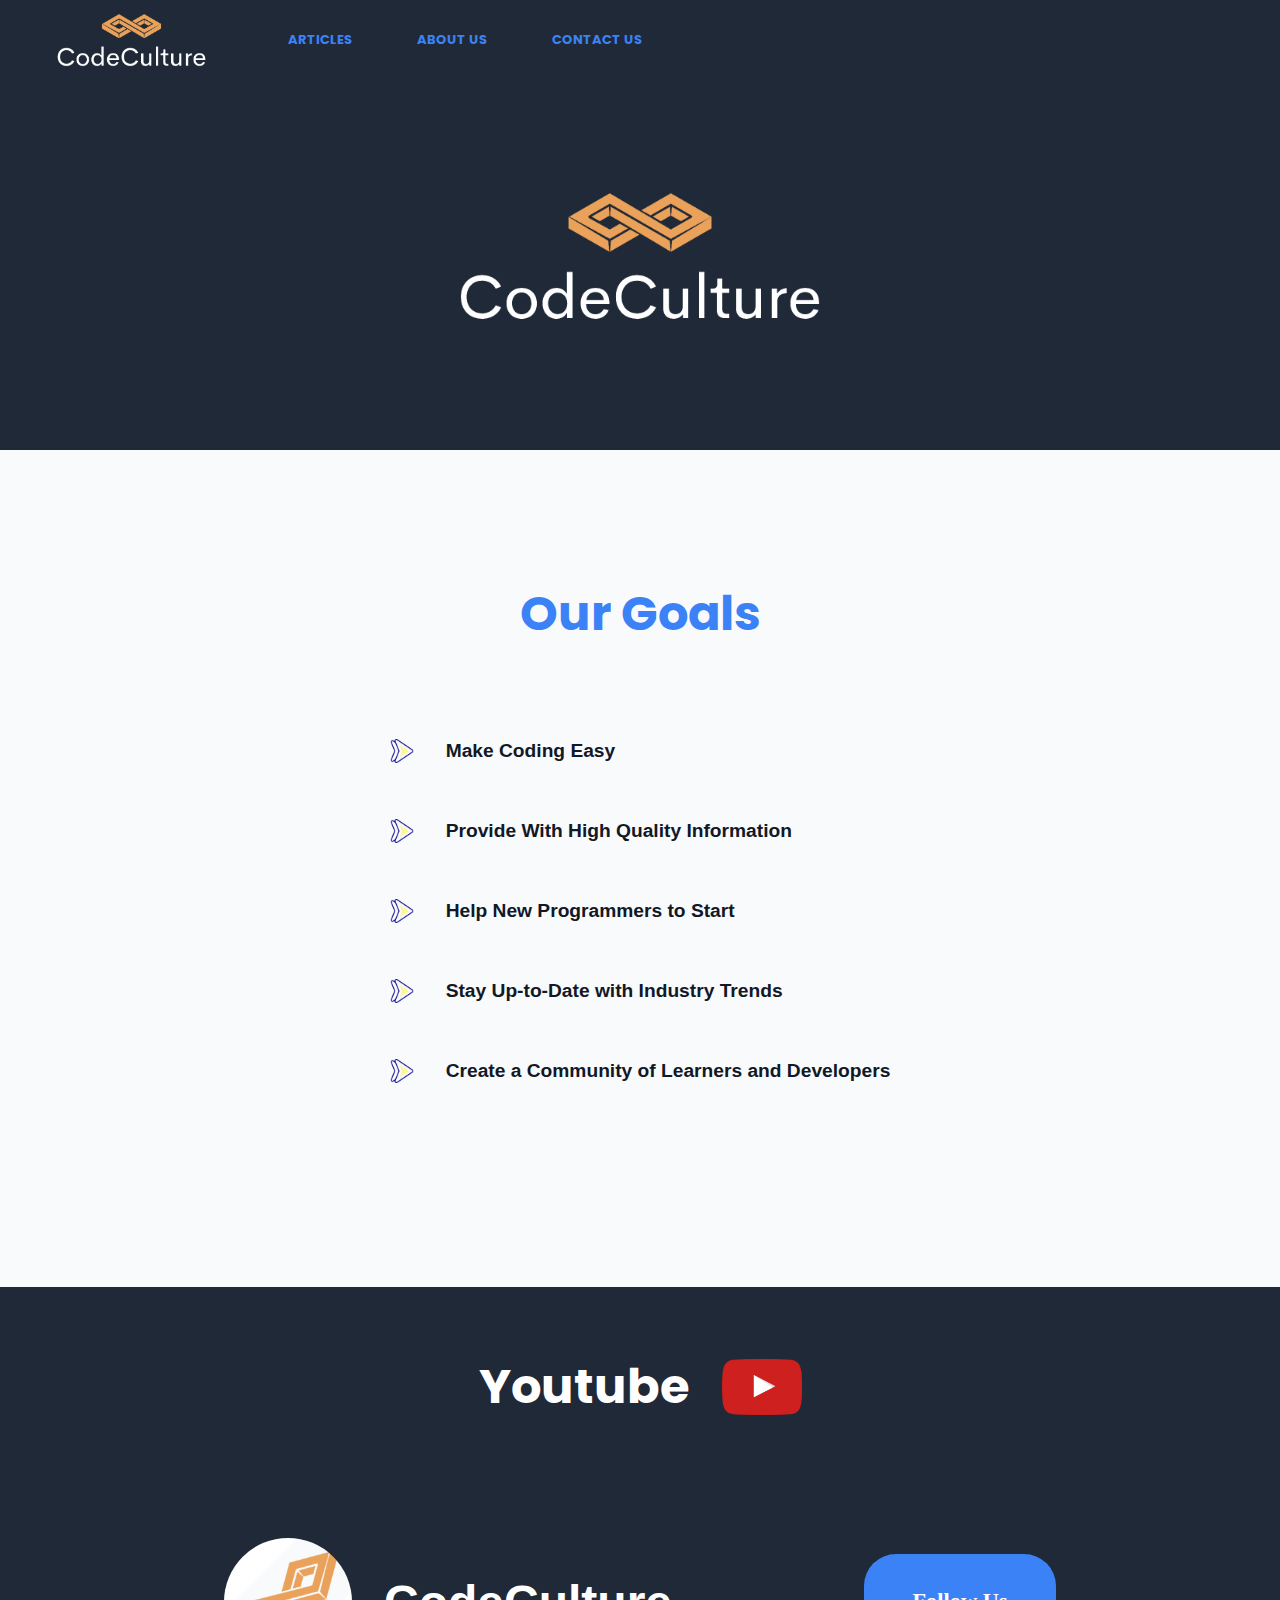
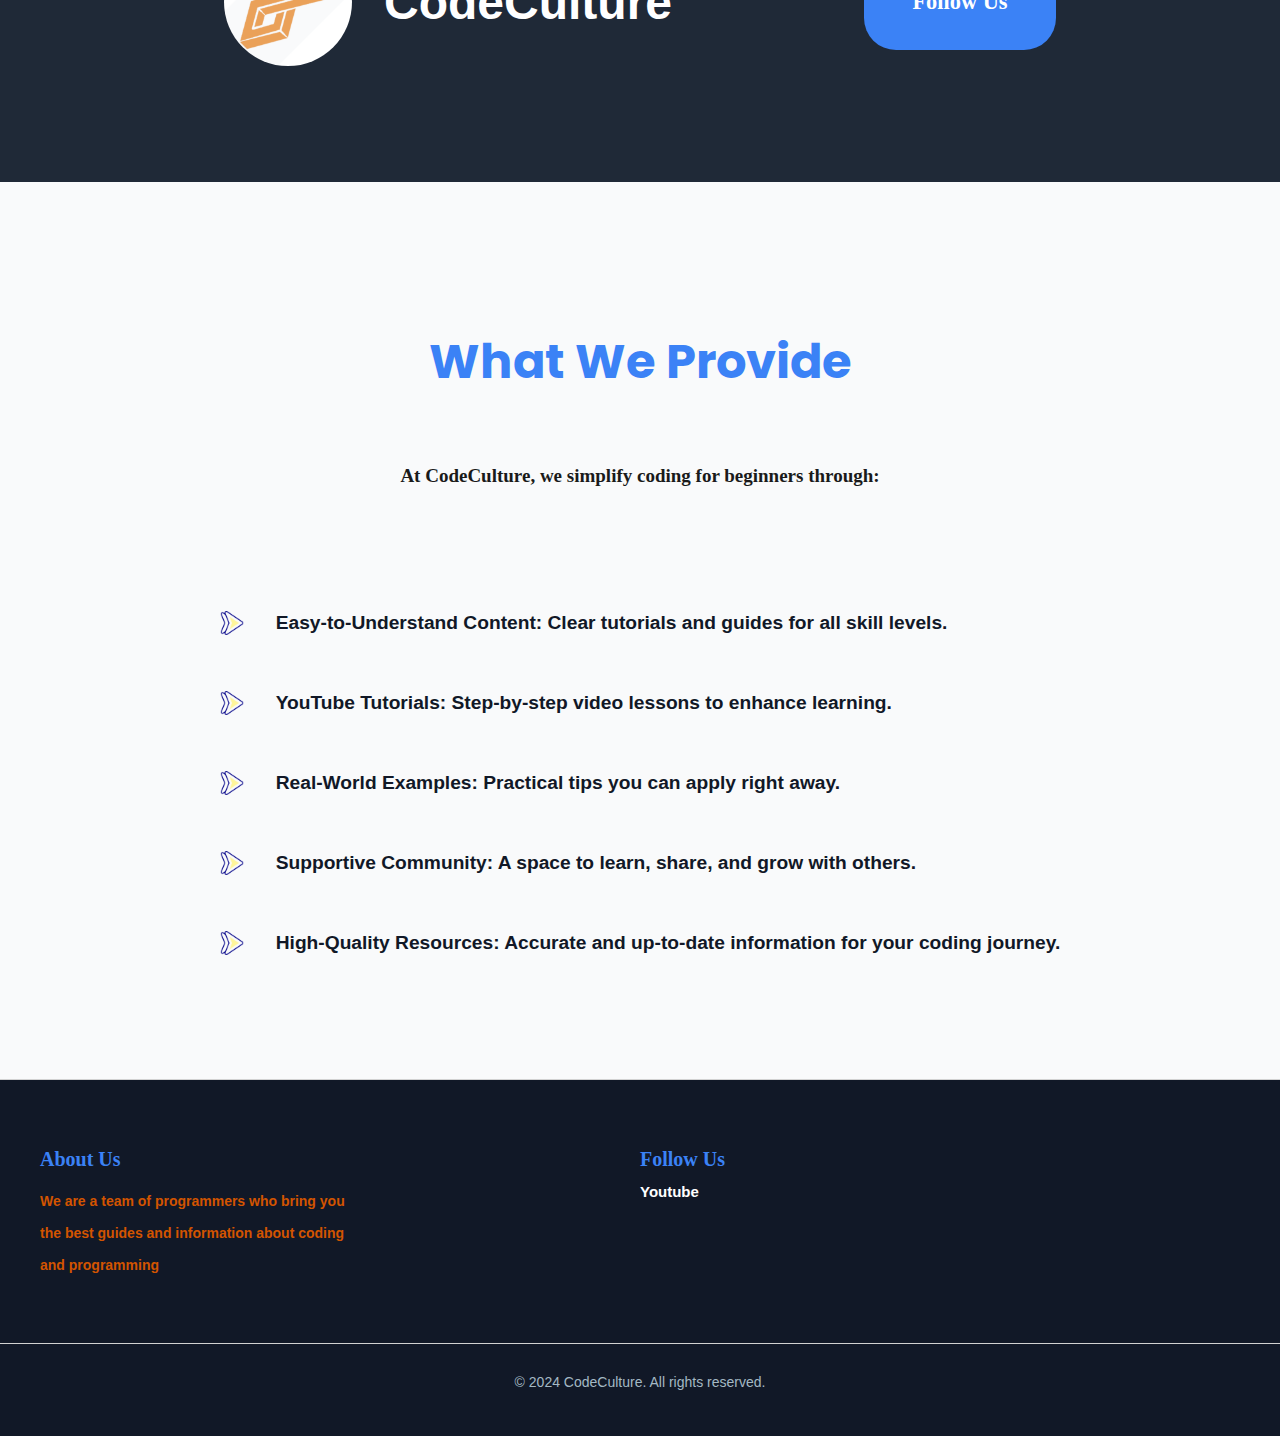
<file: index.html>
<!DOCTYPE html>
<html lang="en">
<head>
    <!-- Google tag (gtag.js) -->
<script async src="https://www.googletagmanager.com/gtag/js?id=G-1R5K09J7C6"></script>
<script>
  window.dataLayer = window.dataLayer || [];
  function gtag(){dataLayer.push(arguments);}
  gtag('js', new Date());

  gtag('config', 'G-1R5K09J7C6');
</script>
    <title>Code Culture | About Us</title>
    <meta charset="utf-8">
    <meta name="viewport" content="width=device-width, initial-scale=1.0">
    <meta name="description" content="In this page you can have a look at what are CodeCulture's values and goals">
    <meta name="viewport" content="width=device-width, initial-scale=1.0">
    <link rel="stylesheet" href="styles/Header.css">
    <link rel="icon" href="favicon.png" type="image/png">
    <link rel="stylesheet" href="styles/General.css">
    <link rel="stylesheet" href="styles/Text.css">
    <link rel="stylesheet" href="styles/Articles.css">
    <link rel="stylesheet" href="styles/Dialogbox.css">
    <link rel="stylesheet" href="styles/About-Us.css">
    <!--------------------------INTER---------------------------->
    <link href="https://fonts.cdnfonts.com/css/inter" rel="stylesheet">

    <!--------------------------Merriweather--------------------->
    <link href="https://fonts.cdnfonts.com/css/merriweather" rel="stylesheet">

    <!--------------------------Helvetica Neue------------------->
    <link href="https://fonts.cdnfonts.com/css/helvetica-neue-5" rel="stylesheet">
        
    <!--------------------------Montserrat----------------------->
    <link href="https://fonts.cdnfonts.com/css/montserrat" rel="stylesheet">

    <!---------------SOURCE SANS 3--------------->    
    <link rel="preconnect" href="https://fonts.googleapis.com">
    <link rel="preconnect" href="https://fonts.gstatic.com" crossorigin>
    <link href="https://fonts.googleapis.com/css2?family=Poppins:ital,wght@0,100;0,200;0,300;0,400;0,500;0,600;0,700;0,800;0,900;1,100;1,200;1,300;1,400;1,500;1,600;1,700;1,800;1,900&family=Roboto:ital,wght@0,100;0,300;0,400;0,500;0,700;0,900;1,100;1,300;1,400;1,500;1,700;1,900&family=Source+Sans+3:ital,wght@0,200..900;1,200..900&display=swap" rel="stylesheet">
    <!---------------POPPINS--------------->
    <link rel="preconnect" href="https://fonts.googleapis.com">
    <link rel="preconnect" href="https://fonts.gstatic.com" crossorigin>
    <link href="https://fonts.googleapis.com/css2?family=Poppins:ital,wght@0,100;0,200;0,300;0,400;0,500;0,600;0,700;0,800;0,900;1,100;1,200;1,300;1,400;1,500;1,600;1,700;1,800;1,900&family=Roboto:ital,wght@0,100;0,300;0,400;0,500;0,700;0,900;1,100;1,300;1,400;1,500;1,700;1,900&display=swap" rel="stylesheet">
    
    <style>

    </style>
</head>
<body>
    <main>
        <!---------------HEADER----------------->
            <div class="Header">
                <img class="BirdLogo" src="Images/Logo.png" alt="Logo of Website">
                <div class="Header-Buttons1">
                    <button class="Header-Button-Articles" id = "Header-Button-Articles">ARTICLES</button>
                    <button class="Header-Button-About-Us"id= "Header-Button-About-Us">ABOUT US</button>
                    <button class="Header-Button-Contact-Us">CONTACT US</button>
                </div>
            </div>



                <!-- Contact Us Dialog -->
                <div id="contactDialog" class="contact-dialog">
                  <div class="dialog-content">
                      <span class="close-button">&times;</span>
                      <h2 class="h2">Contact Us</h2>
                      <form id="form">
                          <input type="hidden" name="access_key" value="f5c56387-1b32-4ce5-b8d6-c23835ecbea4">
              
                          <!-- Name Field -->
                          <label for="name">Name:</label>
                          <input type="text" id="name" name="name" required placeholder="Your name">
              
                          <!-- Email Field -->
                          <label for="email">Email:</label>
                          <input type="email" id="email" name="email" required placeholder="Your email address">
              
                          <!-- Message Field -->
                          <label for="message">Message:</label>
                          <textarea id="message" name="message" required placeholder="Your message here"></textarea>
              
                          <!-- Hidden botcheck -->
                          <input type="checkbox" name="botcheck" class="hidden" style="display: none;">
              
                          <button type="submit" class="dialog-submit-button">Send</button>
                      </form>
              
                      <div id="result"></div>
                  </div>
              </div>





            <!---------------MIDDLEPAGE--------------->
        <div class="Flexbox-About-Us">
          <div class = "About-Us-Title">
            <img class = "About-Us-Logo" src="Images/Logo.png" alt="Logo of Website">
          </div>
          <div class="Middle-Page-About-Us">
            <section class="Our-Goals">
              <h1 class = "Our-Goals-Title">Our Goals</h1>
              <div class = "Bullet-Points-About-Us-Goals">
                <div class = "Bullet-Points-About-Us-Goals-Div">
                  <img src = "Images/Bullet Point.png" class = "Goals-Bullet-Point" alt="Modern Bullet Point">
                  <p class = "Bullet-Point-Our-Goals">Make Coding Easy</p>
                </div>
                <div class = "Bullet-Points-About-Us-Goals-Div">
                  <img src = "Images/Bullet Point.png" class = "Goals-Bullet-Point" alt="Modern Bullet Point">
                  <p class = "Bullet-Point-Our-Goals">Provide With High Quality Information</p>
                </div>
                <div class = "Bullet-Points-About-Us-Goals-Div">
                  <img src = "Images/Bullet Point.png" class = "Goals-Bullet-Point" alt="Modern Bullet Point">
                  <p class = "Bullet-Point-Our-Goals">Help New Programmers to Start</p>
                </div>
                <div class = "Bullet-Points-About-Us-Goals-Div">
                  <img src = "Images/Bullet Point.png" class = "Goals-Bullet-Point" alt="Modern Bullet Point">
                  <p class = "Bullet-Point-Our-Goals">Stay Up-to-Date with Industry Trends</p>
                </div>
                <div class = "Bullet-Points-About-Us-Goals-Div">
                  <img src = "Images/Bullet Point.png" class = "Goals-Bullet-Point" alt="Modern Bullet Point">
                  <p class = "Bullet-Point-Our-Goals">Create a Community of Learners and Developers</p>
                </div>
              </div>
            </section>
          </div>

<!---------------- YOUTUBE FOLLOW US   ----------------->

            <section class = "Youtube-About-Us">
              <div class="Youtube-About-Us-Title-Div">
                <h1 class = "Youtube-About-Us-Title">Youtube</h1>
                <img class = "Youtube-Logo" src="Images/Youtube.png" alt="Logo and Icon of Youtube">
              </div>
              <div class="Youtube-About-Us-Content">
                <div class="Youtube-About-Us-Youtube-Profile-All">
                  <img class ="Youtube-About-Us-Youtube-Profile" src="Images/Youtube-Profile.png" alt="Our Profile Picture on Youtube">
                  <h2 class="Youtube-About-Us-Name">CodeCulture</h2>
                </div>
                <a href = "https://www.youtube.com/@CodeFlow-u4d" target = "_blank"><button class="Youtube-About-Us-Follow-Us">Follow Us</button></a>
              </div>
            </section>

<!----------------      WHAT WE PROVIDE         ------------->


            <section class = "What-We-Provide-About-Us">
              <h1 class = "What-We-Provide-About-Us-Title">What We Provide</h1>
              <h3 class="Introduction-Text-What-We-Provide">At CodeCulture, we simplify coding for beginners through:</h3>
              <div class = "Bullet-Points-What-We-Provide">
                <div class = "Bullet-Points-About-Us-Goals-Div">
                  <img src = "Images/Bullet Point.png" class = "Goals-Bullet-Point" alt="Modern Bullet Point">
                  <p class = "Bullet-Point-Our-Goals">Easy-to-Understand Content: Clear tutorials and guides for all skill levels.</p>
                </div>
                <div class = "Bullet-Points-About-Us-Goals-Div">
                  <img src = "Images/Bullet Point.png" class = "Goals-Bullet-Point" alt="Modern Bullet Point">
                  <p class = "Bullet-Point-Our-Goals">YouTube Tutorials: Step-by-step video lessons to enhance learning.</p>
                </div>
                <div class = "Bullet-Points-About-Us-Goals-Div">
                  <img src = "Images/Bullet Point.png" class = "Goals-Bullet-Point" alt="Modern Bullet Point">
                  <p class = "Bullet-Point-Our-Goals">Real-World Examples: Practical tips you can apply right away.</p>
                </div>
                <div class = "Bullet-Points-About-Us-Goals-Div">
                  <img src = "Images/Bullet Point.png" class = "Goals-Bullet-Point" alt="Modern Bullet Point">
                  <p class = "Bullet-Point-Our-Goals">Supportive Community: A space to learn, share, and grow with others.</p>
                </div>
                <div class = "Bullet-Points-About-Us-Goals-Div">
                  <img src = "Images/Bullet Point.png" class = "Goals-Bullet-Point" alt="Modern Bullet Point">
                  <p class = "Bullet-Point-Our-Goals">High-Quality Resources: Accurate and up-to-date information for your coding journey.</p>
                </div>
              </div>
            </section>
        </div>









        
    </main>
    <script src="Javascript/script.js"></script>
    <script src="Javascript/Dialogbox.js"></script>
    <script src="Javascript/Dialogbox-Animation.js"></script>
    <script src="Javascript/FadeAnimationAboutus.js"></script>
    <footer class="Footer">
        <div class="Footer-Container">
          <div class="Footer-Column">
            <h3 class="Footer-Title">About Us</h3>
            <p class="Footer-Text">
              We are a team of programmers who bring you the best guides  and information about coding and programming
            </p>
          </div>
          <div class="Footer-Column">
            <h3 class="Footer-Title">Follow Us</h3>
            <div class="Footer-Social-Links">
              <a href="https://www.youtube.com/@CodeFlow-u4d" target = "_blank" class="Social-Link">Youtube</a>

            </div>
          </div>
        </div>
        <div class="Footer-Bottom">
          <p>&copy; 2024 CodeCulture. All rights reserved.</p>
        </div>
    </footer>
</body>
</html>
</file>
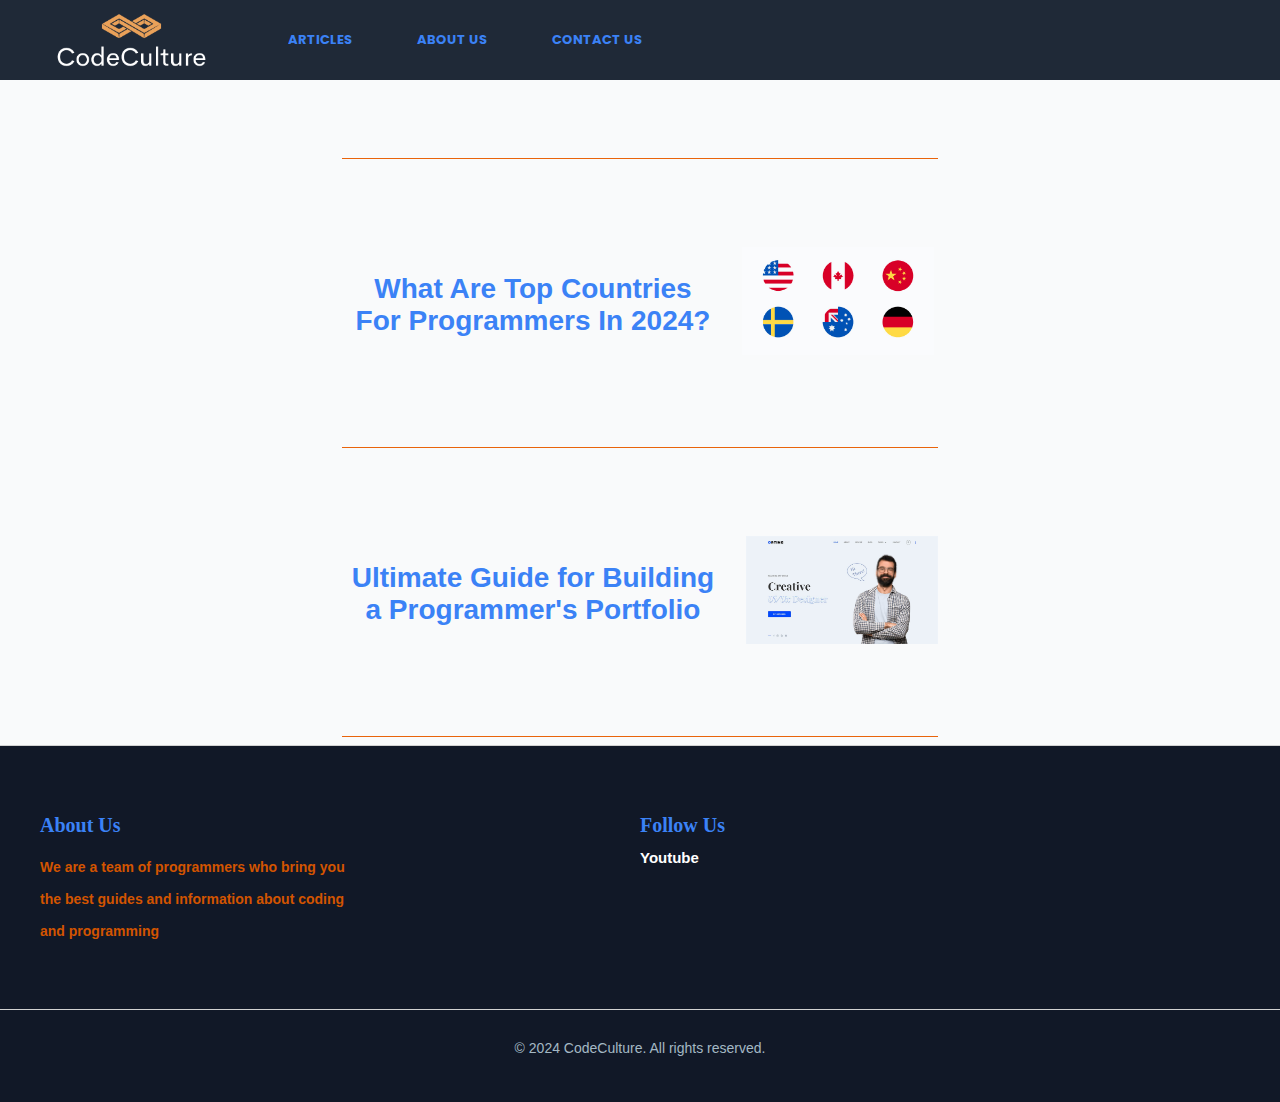
<file: Articles.html>
<!DOCTYPE html>
<html lang="en">
<head>
    <title>Code Culture | Articles</title>
    <meta charset="utf-8">
    <meta name="viewport" content="width=device-width, initial-scale=1.0">
    <meta name="description" content="On these page you can see all of the articles that our team has ever made, you should definitely have a look at them">
    <meta name="keywords" content="HTML, CSS, JavaScript, Programming, CodeCulture, Articles, Forum, News, AI, Tech, Coding">
    <link rel="icon" href="favicon.png" type="image/png">
    <link rel="stylesheet" href="styles/Header.css">
    <link rel="stylesheet" href="styles/General.css">
    <link rel="stylesheet" href="styles/Text.css">
    <link rel="stylesheet" href="styles/Articles.css">
    <link rel="stylesheet" href="styles/Dialogbox.css">
    <!--------------------------INTER---------------------------->
    <link href="https://fonts.cdnfonts.com/css/inter" rel="stylesheet">
    <!--------------------------Merriweather--------------------->
    <link href="https://fonts.cdnfonts.com/css/merriweather" rel="stylesheet">

    <!--------------------------Helvetica Neue------------------->
    <link href="https://fonts.cdnfonts.com/css/helvetica-neue-5" rel="stylesheet">
            
    <!--------------------------Montserrat----------------------->
    <link href="https://fonts.cdnfonts.com/css/montserrat" rel="stylesheet">

    <!---------------SOURCE SANS 3--------------->    
    <link rel="preconnect" href="https://fonts.googleapis.com">
    <link rel="preconnect" href="https://fonts.gstatic.com" crossorigin>
    <link href="https://fonts.googleapis.com/css2?family=Poppins:ital,wght@0,100;0,200;0,300;0,400;0,500;0,600;0,700;0,800;0,900;1,100;1,200;1,300;1,400;1,500;1,600;1,700;1,800;1,900&family=Roboto:ital,wght@0,100;0,300;0,400;0,500;0,700;0,900;1,100;1,300;1,400;1,500;1,700;1,900&family=Source+Sans+3:ital,wght@0,200..900;1,200..900&display=swap" rel="stylesheet">
    <!---------------POPPINS--------------->
    <link rel="preconnect" href="https://fonts.googleapis.com">
    <link rel="preconnect" href="https://fonts.gstatic.com" crossorigin>
    <link href="https://fonts.googleapis.com/css2?family=Poppins:ital,wght@0,100;0,200;0,300;0,400;0,500;0,600;0,700;0,800;0,900;1,100;1,200;1,300;1,400;1,500;1,600;1,700;1,800;1,900&family=Roboto:ital,wght@0,100;0,300;0,400;0,500;0,700;0,900;1,100;1,300;1,400;1,500;1,700;1,900&display=swap" rel="stylesheet">
    <style>

    </style>
</head>
<body>
    <main>
        <!---------------HEADER----------------->
        <div class="Header">
            <img class = "BirdLogo" src="Images/Logo.png" alt="Logo of Website">
            <div class="Header-Buttons1">
                <button class="Header-Button-Articles" id = "Header-Button-Articles">ARTICLES</button>
                <button class="Header-Button-About-Us"id= "Header-Button-About-Us">ABOUT US</button>
                <button class="Header-Button-Contact-Us">CONTACT US</button>
            </div>
        </div>

        <div id="contactDialog" class="contact-dialog">
          <div class="dialog-content">
              <span class="close-button">&times;</span>
              <h2 class="h2">Contact Us</h2>
              <form id="form">
                  <input type="hidden" name="access_key" value="f5c56387-1b32-4ce5-b8d6-c23835ecbea4">
      
                  <!-- Name Field -->
                  <label for="name">Name:</label>
                  <input type="text" id="name" name="name" required placeholder="Your name">
      
                  <!-- Email Field -->
                  <label for="email">Email:</label>
                  <input type="email" id="email" name="email" required placeholder="Your email address">
      
                  <!-- Message Field -->
                  <label for="message">Message:</label>
                  <textarea id="message" name="message" required placeholder="Your message here"></textarea>
      
                  <!-- Hidden botcheck -->
                  <input type="checkbox" name="botcheck" class="hidden" style="display: none;">
      
                  <button type="submit" class="dialog-submit-button">Send</button>
              </form>
      
              <div id="result"></div>
          </div>
      </div>


        <div class="Flexbox">
            <div class="Middle-Page">
              <hr class="Divider-Line-AR">
              <div class="First-Article-AR">
                <a href="Countries.html" class="First-Article-a-AR">
                  <h2 class="Article-Title-AR">What Are Top Countries <br> For Programmers In 2024?</h2>
                </a>
                <a href="Countries.html" class="First-Article-a-AR">
                  <img class="Thumbnail-AR" src="Images/Articles/Articles-Thumbnail-Countries.jpg" alt="Thumbnail for Article about what are the best countries for programmers to live in">
                </a>
              </div>
              <hr class="Divider-Line-AR">
              <div class="First-Article-AR">
                <a href="Portfolio.html" class="First-Article-a-AR">
                  <h2 class="Article-Title-AR">Ultimate Guide for Building <br> a Programmer's Portfolio</h2>
                </a>
                <a href="Portfolio.html" class="First-Article-a-AR">
                  <img class="Thumbnail-AR" src="Images/Articles/Articles-Thumbnail-Portfolio.jpg" alt="Thumbnail of High-Quality Portfolio for Programmer">
                </a>
              </div>
              <hr class="Divider-Line-AR">
            </div>
        </div>
        <footer class="Footer">
            <div class="Footer-Container">
              <div class="Footer-Column">
                <h3 class="Footer-Title">About Us</h3>
                <p class="Footer-Text">
                  We are a team of programmers who bring you the best guides  and information about coding and programming
                </p>
              </div>
              <div class="Footer-Column">
                <h3 class="Footer-Title">Follow Us</h3>
                <div class="Footer-Social-Links">
                  <a href="https://www.youtube.com/@CodeFlow-u4d" target = "_blank" class="Social-Link">Youtube</a>
    
                </div>
              </div>
            </div>
            <div class="Footer-Bottom">
              <p>&copy; 2024 CodeCulture. All rights reserved.</p>
            </div>
        </footer>
        
    </main>
    <script src="Javascript/script.js"></script>
    <script src="Javascript/Dialogbox.js"></script>
    <script src="Javascript/Dialogbox-Animation.js"></script>
    <script src="Javascript/FadeAnimationAboutus.js"></script>
</body>
</file>
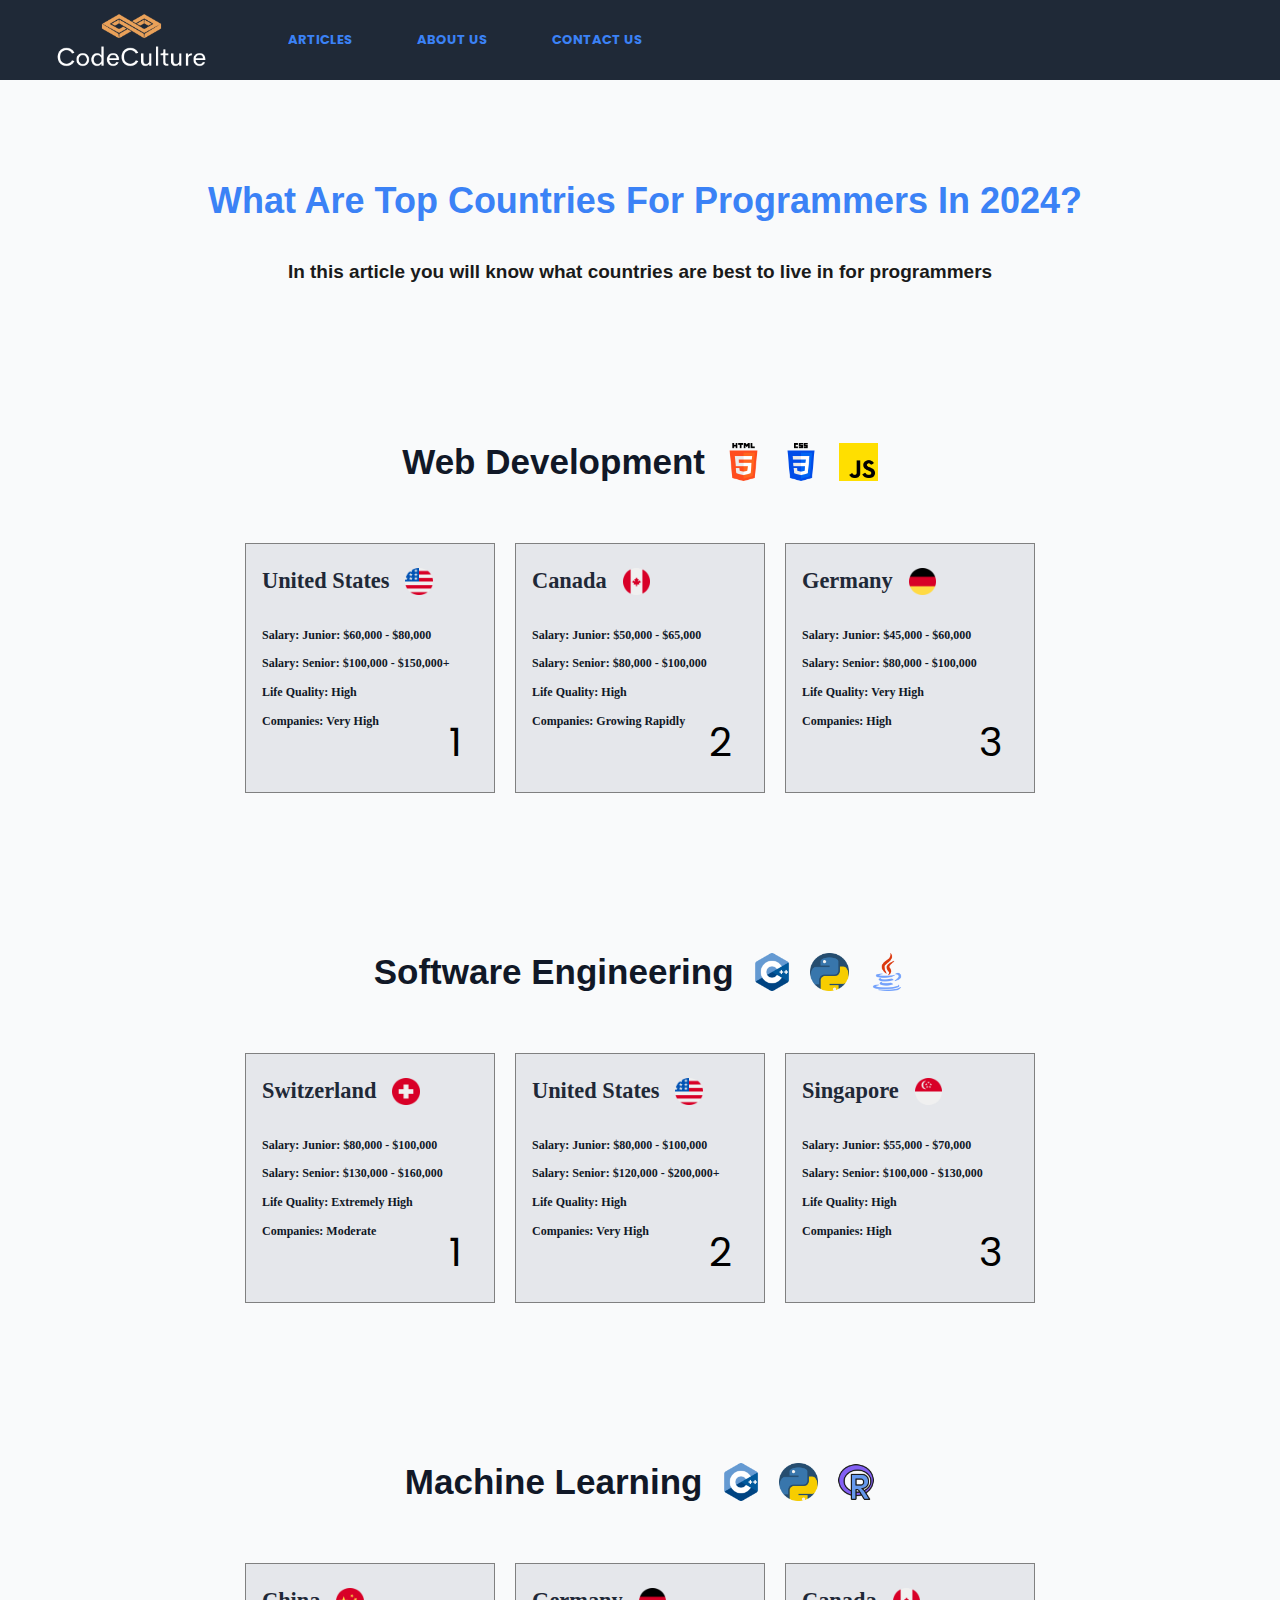
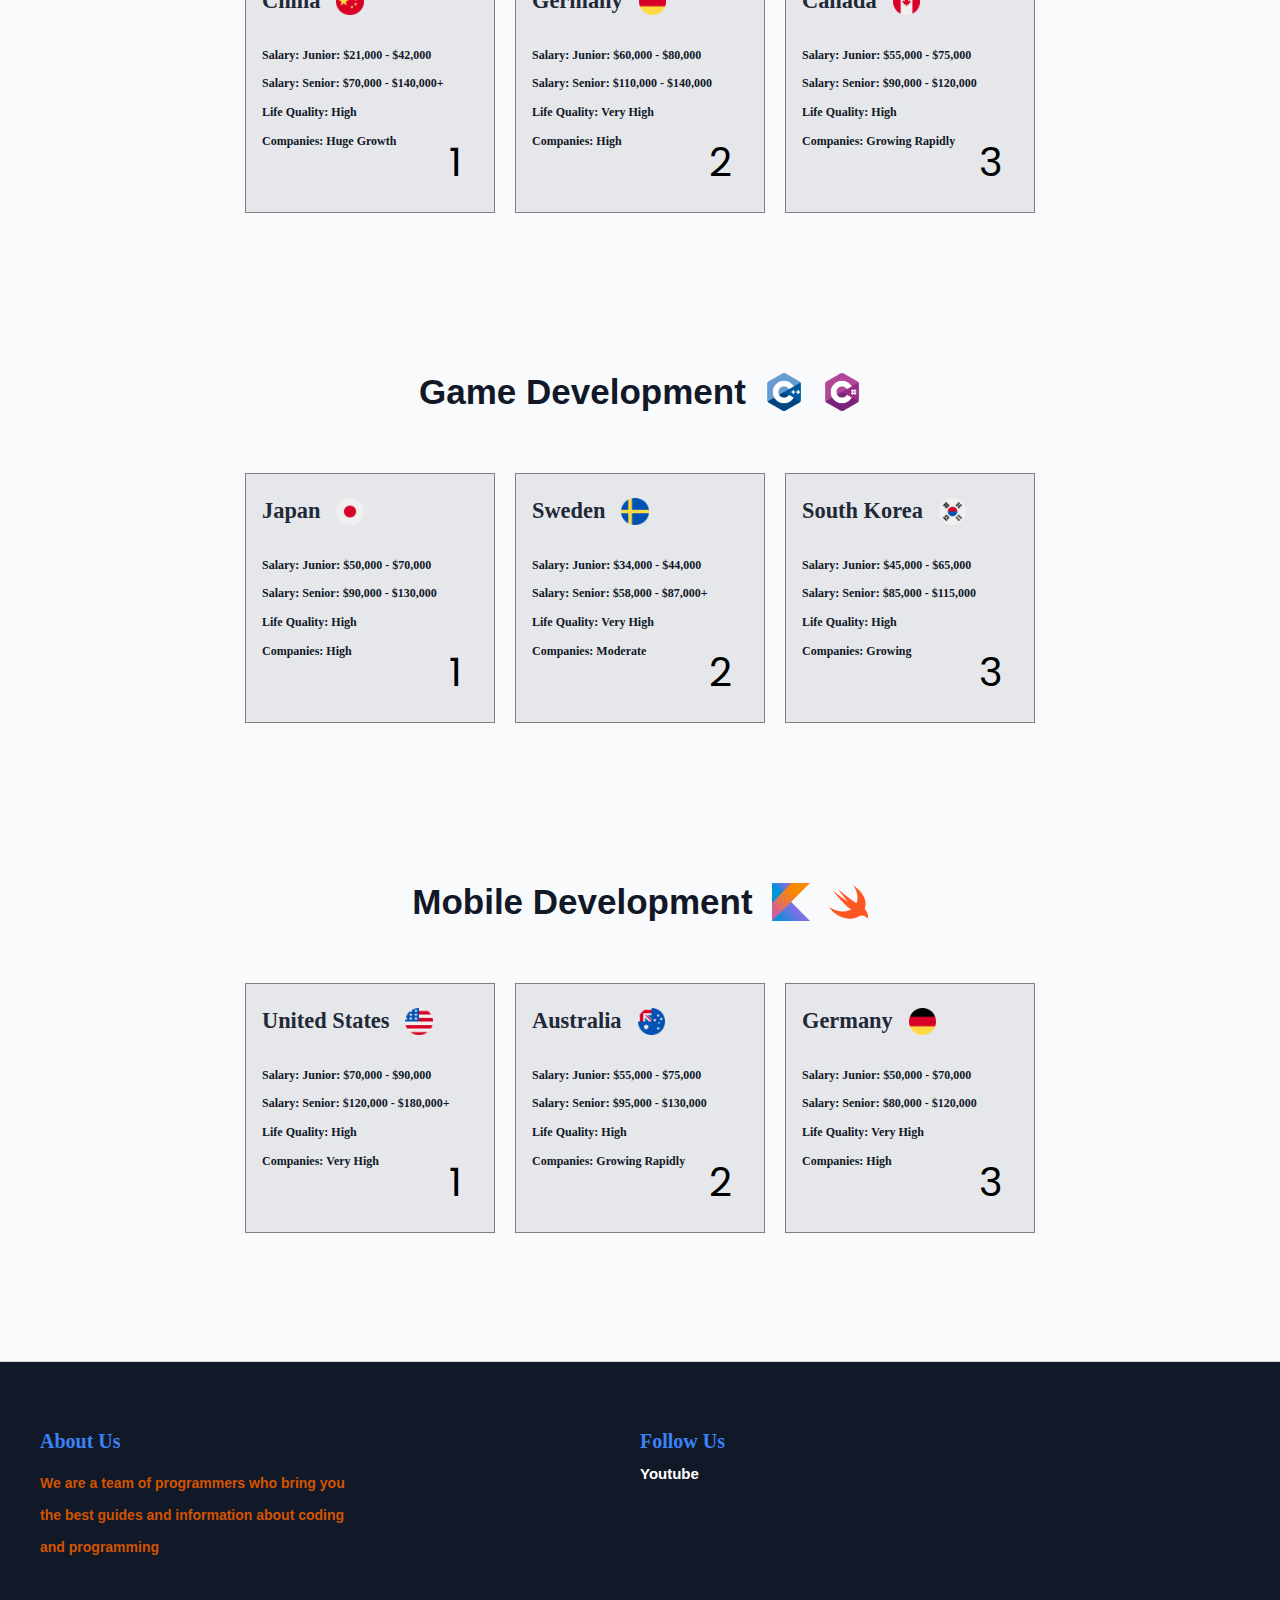
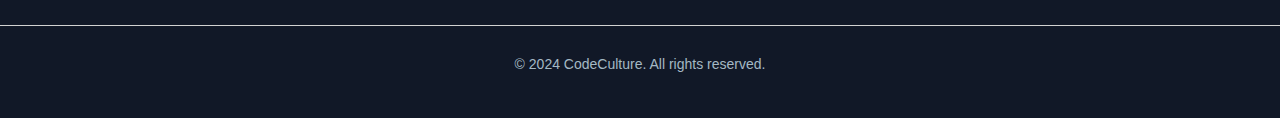
<file: Countries.html>
<!DOCTYPE html>
<html lang="en">
    <head>
        <meta charset="utf-8">
        <meta name="viewport" content="width=device-width, initial-scale=1.0">
        <title>What Are Top Countries For Programmers In 2024? | CodeCulture</title>
        <meta name="description" content="In this article you are going to know what are the best countries for programmers to live, in 2024">
        <meta name="keywords" content="2024, HTML, Css, Javascript, Portfolio, Programming, Coding, Jobs, Countries, Living, Programmers">
        <link rel="icon" href="favicon.png" type="image/png">
        <link rel="stylesheet" href="styles/Header.css">
        <link rel="stylesheet" href="styles/General.css">
        <link rel="stylesheet" href="styles/Text.css">
        <link rel="stylesheet" href="styles/Dialogbox.css">
        <!--------------------------INTER---------------------------->
        <link href="https://fonts.cdnfonts.com/css/inter" rel="stylesheet">
        <!--------------------------Merriweather--------------------->
        <link href="https://fonts.cdnfonts.com/css/merriweather" rel="stylesheet">
        <!--------------------------Helvetica Neue------------------->
        <link href="https://fonts.cdnfonts.com/css/helvetica-neue-5" rel="stylesheet">
        <!--------------------------Montserrat----------------------->
        <link href="https://fonts.cdnfonts.com/css/montserrat" rel="stylesheet">

        <!---------------SOURCE SANS 3--------------->    
        <link rel="preconnect" href="https://fonts.googleapis.com">
        <link rel="preconnect" href="https://fonts.gstatic.com" crossorigin>
        <link href="https://fonts.googleapis.com/css2?family=Poppins:ital,wght@0,100;0,200;0,300;0,400;0,500;0,600;0,700;0,800;0,900;1,100;1,200;1,300;1,400;1,500;1,600;1,700;1,800;1,900&family=Roboto:ital,wght@0,100;0,300;0,400;0,500;0,700;0,900;1,100;1,300;1,400;1,500;1,700;1,900&family=Source+Sans+3:ital,wght@0,200..900;1,200..900&display=swap" rel="stylesheet">
        <!---------------POPPINS--------------->
        <link rel="preconnect" href="https://fonts.googleapis.com">
        <link rel="preconnect" href="https://fonts.gstatic.com" crossorigin>
        <link href="https://fonts.googleapis.com/css2?family=Poppins:ital,wght@0,100;0,200;0,300;0,400;0,500;0,600;0,700;0,800;0,900;1,100;1,200;1,300;1,400;1,500;1,600;1,700;1,800;1,900&family=Roboto:ital,wght@0,100;0,300;0,400;0,500;0,700;0,900;1,100;1,300;1,400;1,500;1,700;1,900&display=swap" rel="stylesheet">
        
        <style>

        </style>
    </head>
    <body class="fade">
            <!---------------HEADER----------------->
            <div class="Header">
                <img src="Images/Logo.png" class="BirdLogo" alt="Website Logo">
                <div class="Header-Buttons">
                    <button class="Header-Button-Articles" id = "Header-Button-Articles">ARTICLES</button>
                    <button class="Header-Button-About-Us" id = "Header-Button-About-Us">ABOUT US</button>
                    <button class="Header-Button-Contact-Us">CONTACT US</button>
                </div>
            </div>


            <div id="contactDialog" class="contact-dialog">
                <div class="dialog-content">
                    <span class="close-button">&times;</span>
                    <h2 class="h2">Contact Us</h2>
                    <form id="form">
                        <input type="hidden" name="access_key" value="f5c56387-1b32-4ce5-b8d6-c23835ecbea4">
            
                        <!-- Name Field -->
                        <label for="name">Name:</label>
                        <input type="text" id="name" name="name" required placeholder="Your name">
            
                        <!-- Email Field -->
                        <label for="email">Email:</label>
                        <input type="email" id="email" name="email" required placeholder="Your email address">
            
                        <!-- Message Field -->
                        <label for="message">Message:</label>
                        <textarea id="message" name="message" required placeholder="Your message here"></textarea>
            
                        <!-- Hidden botcheck -->
                        <input type="checkbox" name="botcheck" class="hidden" style="display: none;">
            
                        <button type="submit" class="dialog-submit-button">Send</button>
                    </form>
            
                    <div id="result"></div>
                </div>
            </div>
        <main>
            <!---------------BODY----------------->
            <div class="Flexbox"> 
                <div class="Middle-Page">
                    <h2 class="Article-Title">What Are Top Countries For Programmers In 2024?</h2>
                    <h3 class="Introduction-Text">In this article you will know what countries are best to live in for programmers</h3>
                    <div class="Section-Title-Countries">
                        <h2 class="WebDevelopment-Title">Web Development</h2>
                        <img src="Images/Icons/html.png" class="html-Icon" alt="Icon of HTML" loading="lazy">
                        <img src="Images/Icons/css.png" class="css-Icon" alt="Icon of Css" loading="lazy">
                        <img src="Images/Icons/js.png" class="JS-Icon" alt="Icon of Javascript" loading="lazy">
                    </div>
                    <div class="Section-Box">
                        <div class="WebDevelopment-Title-Box">
                            <div class="Country-List-Box">
                                <h3 class="Country-List">United States</h3>
                                <img loading="lazy" src="Images/Countries/united-states.png" class="Country-Flag-USA" alt="Flag of UnitedStates">
                            </div>
                            <ul class="Country-Statistics-Bullets">
                                <li class="Li">Salary: Junior: <p class="Bullet-Point-Salary">$60,000 - $80,000</p></li>
                                <li class="Li">Salary: Senior: <p class="Bullet-Point-Salary">$100,000 - $150,000+</p></li>
                                <li class="Li">Life Quality: <p class="Bullet-Point-Life">High</p></li>
                                <li class="Li">Companies: <p class="Bullet-Point-Companies">Very High</p></li>
                            </ul>
                            <div class="Box-Number-Div">
                                <span class="Box-Number">1</span>
                            </div>
                        </div>
                        <div class="WebDevelopment-Title-Box">
                            <div class="Country-List-Box">
                                <h3 class="Country-List">Canada</h3>
                                <img loading="lazy" src="Images/Countries/canada.png" class="Country-Flag-Canada" alt="Flag of Canada">
                            </div>
                            <ul class="Country-Statistics-Bullets">
                                <li class="Li">Salary: Junior: <p class="Bullet-Point-Salary">$50,000 - $65,000</p></li>
                                <li class="Li">Salary: Senior: <p class="Bullet-Point-Salary">$80,000 - $100,000</p></li>                    
                                <li class="Li">Life Quality: <p class="Bullet-Point-Life">High</p></li>
                                <li class="Li">Companies: <p class="Bullet-Point-Companies">Growing Rapidly</p></li>
                            </ul>
                            <div class="Box-Number-Div">
                                <span class="Box-Number">2</span>
                            </div>
                        </div>
                        <div class="WebDevelopment-Title-Box">
                            <div class="Country-List-Box">
                                <h3 class="Country-List">Germany</h3>
                                <img loading="lazy" src="Images/Countries/germany.png" class="Country-Flag-Germany" alt="Flag of Germany">
                            </div>
                            <ul class="Country-Statistics-Bullets">
                                <li class="Li">Salary: Junior: <p class="Bullet-Point-Salary">$45,000 - $60,000</p></li>
                                <li class="Li">Salary: Senior: <p class="Bullet-Point-Salary">$80,000 - $100,000</p></li>
                                <li class="Li">Life Quality: <p class="Bullet-Point-Life">Very High</p></li>
                                <li class="Li">Companies: <p class="Bullet-Point-Companies">High</p></li>
                            </ul>
                            <div class="Box-Number-Div">
                                <span class="Box-Number">3</span>
                            </div>
                        </div>
                    </div>

                    <!-----------------SOFTWARE ENGINEERING----------------->
                    
                    <div class="Section-Title-Countries">
                        <h2 class="WebDevelopment-Title">Software Engineering</h2>
                        <img src="Images/Icons/c-.png" class="css-Icon" alt="Icon of C#" loading="lazy">
                        <img src="Images/Icons/python.png" class="JS-Icon" alt="Icon of Python Programming Language" loading="lazy">
                        <img src="Images/Icons/java.png" class="html-Icon" alt="Icon of Java" loading="lazy">
                    </div>
                    <div class="Section-Box">
                        <div class="WebDevelopment-Title-Box">
                            <div class="Country-List-Box">
                                <h3 class="Country-List">Switzerland</h3>
                                <img loading="lazy" src="Images/Countries/switzerland.png" class="Country-Flag-Switzerland" alt="Flag of Switzerland">
                            </div>
                            <ul class="Country-Statistics-Bullets">
                                <li class="Li">Salary: Junior: <p class="Bullet-Point-Salary">$80,000 - $100,000</p></li>
                                <li class="Li">Salary: Senior: <p class="Bullet-Point-Salary">$130,000 - $160,000</p></li>
                                <li class="Li">Life Quality: <p class="Bullet-Point-Life">Extremely High</p></li>
                                <li class="Li">Companies: <p class="Bullet-Point-Companies">Moderate</p></li>
                            </ul>
                            <div class="Box-Number-Div">
                                <span class="Box-Number">1</span>
                            </div>
                        </div>
                        <div class="WebDevelopment-Title-Box">
                            <div class="Country-List-Box">
                                <h3 class="Country-List">United States</h3>
                                <img loading="lazy" src="Images/Countries/united-states.png" class="Country-Flag-USA" alt="Flag of UnitedStates">
                            </div>
                            <ul class="Country-Statistics-Bullets">
                                <li class="Li">Salary: Junior: <p class="Bullet-Point-Salary">$80,000 - $100,000</p></li>
                                <li class="Li">Salary: Senior: <p class="Bullet-Point-Salary">$120,000 - $200,000+</p></li>                    
                                <li class="Li">Life Quality: <p class="Bullet-Point-Life">High</p></li>
                                <li class="Li">Companies: <p class="Bullet-Point-Companies">Very High</p></li>
                            </ul>
                            <div class="Box-Number-Div">
                                <span class="Box-Number">2</span>
                            </div>
                        </div>
                        <div class="WebDevelopment-Title-Box">
                            <div class="Country-List-Box">
                                <h3 class="Country-List">Singapore</h3>
                                <img loading="lazy" src="Images/Countries/singapore.png" class="Country-Flag-Singapore" alt="Singapore Flag Icon">
                            </div>
                            <ul class="Country-Statistics-Bullets">
                                <li class="Li">Salary: Junior: <p class="Bullet-Point-Salary">$55,000 - $70,000</p></li>
                                <li class="Li">Salary: Senior: <p class="Bullet-Point-Salary">$100,000 - $130,000</p></li>
                                <li class="Li">Life Quality: <p class="Bullet-Point-Life">High</p></li>
                                <li class="Li">Companies: <p class="Bullet-Point-Companies">High</p></li>
                            </ul>
                            <div class="Box-Number-Div">
                                <span class="Box-Number">3</span>
                            </div>
                        </div>
                    </div>
                    
                    <!-----------------MACHINE LEARNING----------------->
                    <div class="Section-Title-Countries">
                        <h2 class="WebDevelopment-Title">Machine Learning</h2>
                        <img src="Images/Icons/c-.png" class="html-Icon" alt="Icon of C++" loading="lazy">
                        <img src="Images/Icons/python.png" class="css-Icon" alt="Icon of Python Programming Language" loading="lazy">
                        <img src="Images/Icons/r.png" class="JS-Icon" alt="Icon of R Programming Language" loading="lazy">
                    </div>
                    <div class="Section-Box">
                        <div class="WebDevelopment-Title-Box">
                            <div class="Country-List-Box">
                                <h3 class="Country-List">China</h3>
                                <img loading="lazy" src="Images/Countries/china.png" class="Country-Flag-China" alt="Chinese Flag Icon">
                            </div>
                            <ul class="Country-Statistics-Bullets">
                                <li class="Li">Salary: Junior: <p class="Bullet-Point-Salary">$21,000 - $42,000</p></li>
                                <li class="Li">Salary: Senior: <p class="Bullet-Point-Salary">$70,000 - $140,000+</p></li>
                                <li class="Li">Life Quality: <p class="Bullet-Point-Life">High</p></li>
                                <li class="Li">Companies: <p class="Bullet-Point-Companies">Huge Growth</p></li>
                            </ul>
                            <div class="Box-Number-Div">
                                <span class="Box-Number">1</span>
                            </div>
                        </div>
                        <div class="WebDevelopment-Title-Box">
                        <div class="Country-List-Box">
                            <h3 class="Country-List">Germany</h3>
                            <img loading="lazy" src="Images/Countries/germany.png" class="Country-Flag-Germany" alt="Flag of Germany">
                        </div>
                            <ul class="Country-Statistics-Bullets">
                                <li class="Li">Salary: Junior: <p class="Bullet-Point-Salary">$60,000 - $80,000</p></li>
                                <li class="Li">Salary: Senior: <p class="Bullet-Point-Salary">$110,000 - $140,000</p></li>
                                <li class="Li">Life Quality: <p class="Bullet-Point-Life">Very High</p></li>
                                <li class="Li">Companies: <p class="Bullet-Point-Companies">High</p></li>
                            </ul>
                            <div class="Box-Number-Div">
                                <span class="Box-Number">2</span>
                            </div>
                        </div>
                        <div class="WebDevelopment-Title-Box">
                        <div class="Country-List-Box">
                            <h3 class="Country-List">Canada</h3>
                            <img loading="lazy" src="Images/Countries/canada.png" class="Country-Flag-Canada" alt="Flag of Canada">
                        </div>
                            <ul class="Country-Statistics-Bullets">
                                <li class="Li">Salary: Junior: <p class="Bullet-Point-Salary">$55,000 - $75,000</p></li>
                                <li class="Li">Salary: Senior: <p class="Bullet-Point-Salary">$90,000 - $120,000</p></li>
                                <li class="Li">Life Quality: <p class="Bullet-Point-Life">High</p></li>
                                <li class="Li">Companies: <p class="Bullet-Point-Companies">Growing Rapidly</p></li>
                            </ul>
                            <div class="Box-Number-Div">
                                <span class="Box-Number">3</span>
                            </div>
                        </div>
                    </div>

                    <!-----------------GAME DEVELOPMENT----------------->
                    <div class="Section-Title-Countries">
                        <h2 class="WebDevelopment-Title">Game Development</h2>
                        <img src="Images/Icons/c-.png" class="html-Icon" alt="Icon of C++" loading="lazy">
                        <img src="Images/Icons/c-sharp.png" class="css-Icon" alt="Icon of C#" loading="lazy">
                    </div>
                    <div class="Section-Box">
                        <div class="WebDevelopment-Title-Box">
                            <div class="Country-List-Box">
                                <h3 class="Country-List">Japan</h3>
                                <img loading="lazy" src="Images/Countries/japan.png" class="Country-Flag-Japan" alt="Flag of Japan">
                            </div>
                            <ul class="Country-Statistics-Bullets">
                                <li class="Li">Salary: Junior: <p class="Bullet-Point-Salary">$50,000 - $70,000</p></li>
                                <li class="Li">Salary: Senior: <p class="Bullet-Point-Salary">$90,000 - $130,000</p></li>
                                <li class="Li">Life Quality: <p class="Bullet-Point-Life">High</p></li>
                                <li class="Li">Companies: <p class="Bullet-Point-Companies">High</p></li>
                            </ul>
                            <div class="Box-Number-Div">
                                <span class="Box-Number">1</span>
                            </div>
                        </div>
                        <div class="WebDevelopment-Title-Box">
                            <div class="Country-List-Box">
                                <h3 class="Country-List">Sweden</h3>
                                <img loading="lazy" src="Images/Countries/sweden.png" class="Country-Flag-Sweden" alt="Flag of Sweden">
                            </div>
                            <ul class="Country-Statistics-Bullets">
                                <li class="Li">Salary: Junior: <p class="Bullet-Point-Salary">$34,000 - $44,000</p></li>
                                <li class="Li">Salary: Senior: <p class="Bullet-Point-Salary">$58,000 - $87,000+</p></li>                    
                                <li class="Li">Life Quality: <p class="Bullet-Point-Life">Very High</p></li>
                                <li class="Li">Companies: <p class="Bullet-Point-Companies">Moderate</p></li>
                            </ul>
                            <div class="Box-Number-Div">
                                <span class="Box-Number">2</span>
                            </div>
                        </div>
                        <div class="WebDevelopment-Title-Box">
                            <div class="Country-List-Box">
                                <h3 class="Country-List">South Korea</h3>
                                <img loading="lazy" src="Images/Countries/south-korea.png" class="Country-Flag-SouthKorea" alt="Flag of South Korea">
                            </div>
                            <ul class="Country-Statistics-Bullets">
                                <li class="Li">Salary: Junior: <p class="Bullet-Point-Salary">$45,000 - $65,000</p></li>
                                <li class="Li">Salary: Senior: <p class="Bullet-Point-Salary">$85,000 - $115,000</p></li>
                                <li class="Li">Life Quality: <p class="Bullet-Point-Life">High</p></li>
                                <li class="Li">Companies: <p class="Bullet-Point-Companies">Growing</p></li>
                            </ul>
                            <div class="Box-Number-Div">
                                <span class="Box-Number">3</span>
                            </div>
                        </div>
                    </div>

                    <!-----------------MOBILE DEVELOPMENT----------------->
                    <div class="Section-Title-Countries">
                        <h2 class="WebDevelopment-Title">Mobile Development</h2>
                        <img src="Images/Icons/Kotlin_Icon.png" class="css-Icon" alt="Icon of Kotlin" loading="lazy">
                        <img src="Images/Icons/swift.png" class="JS-Icon" alt="Icon of Swift" loading="lazy">
                    </div>
                    <div class="Section-Box">
                        <div class="WebDevelopment-Title-Box">
                            <div class="Country-List-Box">
                                <h3 class="Country-List">United States</h3>
                                <img loading="lazy" src="Images/Countries/united-states.png" class="Country-Flag-USA" alt="Flag of United States">
                            </div>
                            <ul class="Country-Statistics-Bullets">
                                <li class="Li">Salary: Junior: <p class="Bullet-Point-Salary">$70,000 - $90,000</p></li>
                                <li class="Li">Salary: Senior: <p class="Bullet-Point-Salary">$120,000 - $180,000+</p></li>
                                <li class="Li">Life Quality: <p class="Bullet-Point-Life">High</p></li>
                                <li class="Li">Companies: <p class="Bullet-Point-Companies">Very High</p></li>
                            </ul>
                            <div class="Box-Number-Div">
                                <span class="Box-Number">1</span>
                            </div>
                        </div>
                        <div class="WebDevelopment-Title-Box">
                            <div class="Country-List-Box">
                                <h3 class="Country-List">Australia</h3>
                                <img loading="lazy" src="Images/Countries/australia.png" class="Country-Flag-Australia" alt="Flag of Australia">
                            </div>
                            <ul class="Country-Statistics-Bullets">
                                <li class="Li">Salary: Junior: <p class="Bullet-Point-Salary">$55,000 - $75,000</p></li>
                                <li class="Li">Salary: Senior: <p class="Bullet-Point-Salary">$95,000 - $130,000</p></li>
                                <li class="Li">Life Quality: <p class="Bullet-Point-Life">High</p></li>
                                <li class="Li">Companies: <p class="Bullet-Point-Companies">Growing Rapidly</p></li>
                            </ul>
                            <div class="Box-Number-Div">
                                <span class="Box-Number">2</span>
                            </div>
                        </div>
                        <div class="WebDevelopment-Title-Box">
                            <div class="Country-List-Box">
                                <h3 class="Country-List">Germany</h3>
                                <img loading="lazy" src="Images/Countries/germany.png" class="Country-Flag-Germany" alt="Flag of Germany">
                            </div>
                            <ul class="Country-Statistics-Bullets">
                                <li class="Li">Salary: Junior: <p class="Bullet-Point-Salary">$50,000 - $70,000</p></li>
                                <li class="Li">Salary: Senior: <p class="Bullet-Point-Salary">$80,000 - $120,000</p></li>
                                <li class="Li">Life Quality: <p class="Bullet-Point-Life">Very High</p></li>
                                <li class="Li">Companies: <p class="Bullet-Point-Companies">High</p></li>
                            </ul>
                            <div class="Box-Number-Div">
                                <span class="Box-Number">3</span>
                            </div>
                        </div>
                    </div>
                </div>
            </div>


        <script src="Javascript/script.js"></script>
        <script src="Javascript/Dialogbox.js"></script>
        <script src="Javascript/Dialogbox-Animation.js"></script>
        <script src="Javascript/FadeAnimationAboutus.js"></script>
        <script src="Javascript/Intoduction-Text.js"></script>
        <footer class="Footer">
            <div class="Footer-Container">
            <div class="Footer-Column">
                <h3 class="Footer-Title">About Us</h3>
                <p class="Footer-Text">
                We are a team of programmers who bring you the best guides  and information about coding and programming
                </p>
            </div>
            <div class="Footer-Column">
                <h3 class="Footer-Title">Follow Us</h3>
                <div class="Footer-Social-Links">
                <a href="https://www.youtube.com/@CodeFlow-u4d" target = "_blank" class="Social-Link">Youtube</a>

                </div>
            </div>
            </div>
            <div class="Footer-Bottom">
            <p>&copy; 2024 CodeCulture. All rights reserved.</p>
            </div>
        </footer>
    </body>
</html>
</file>
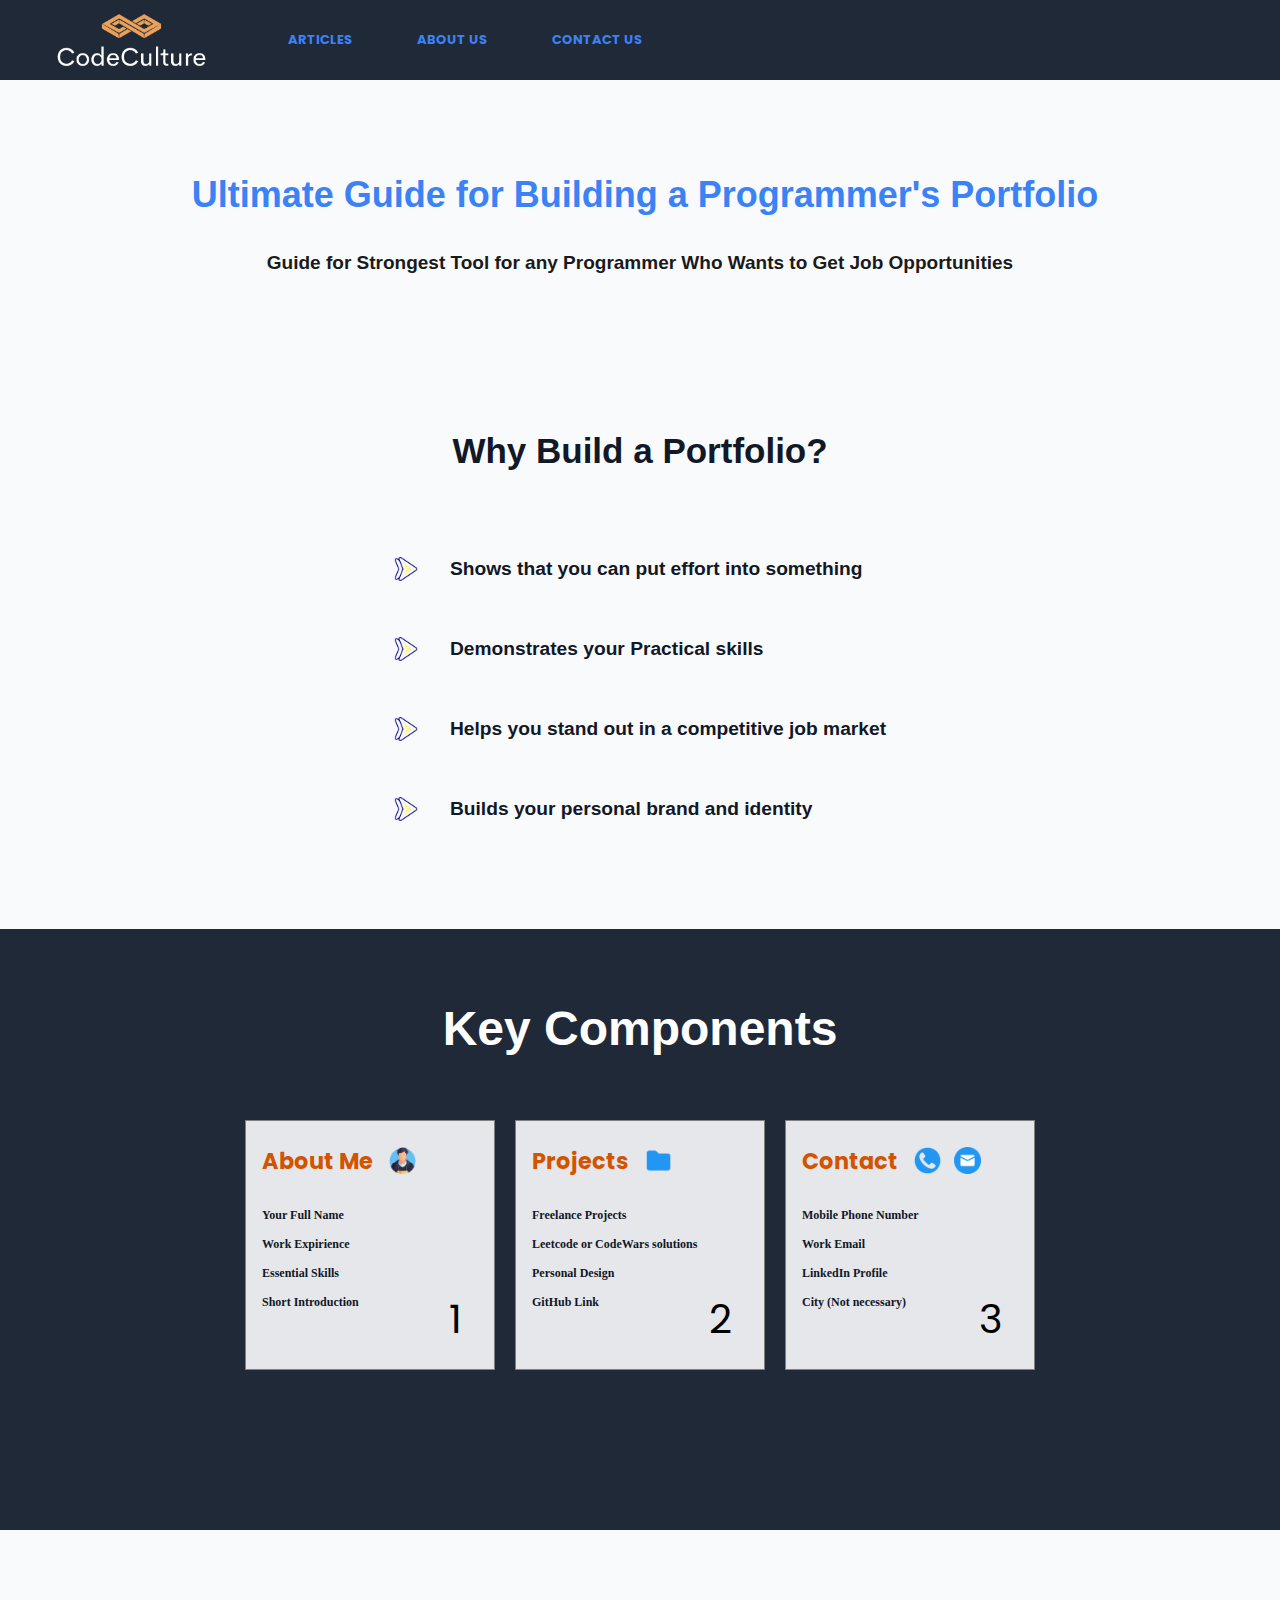
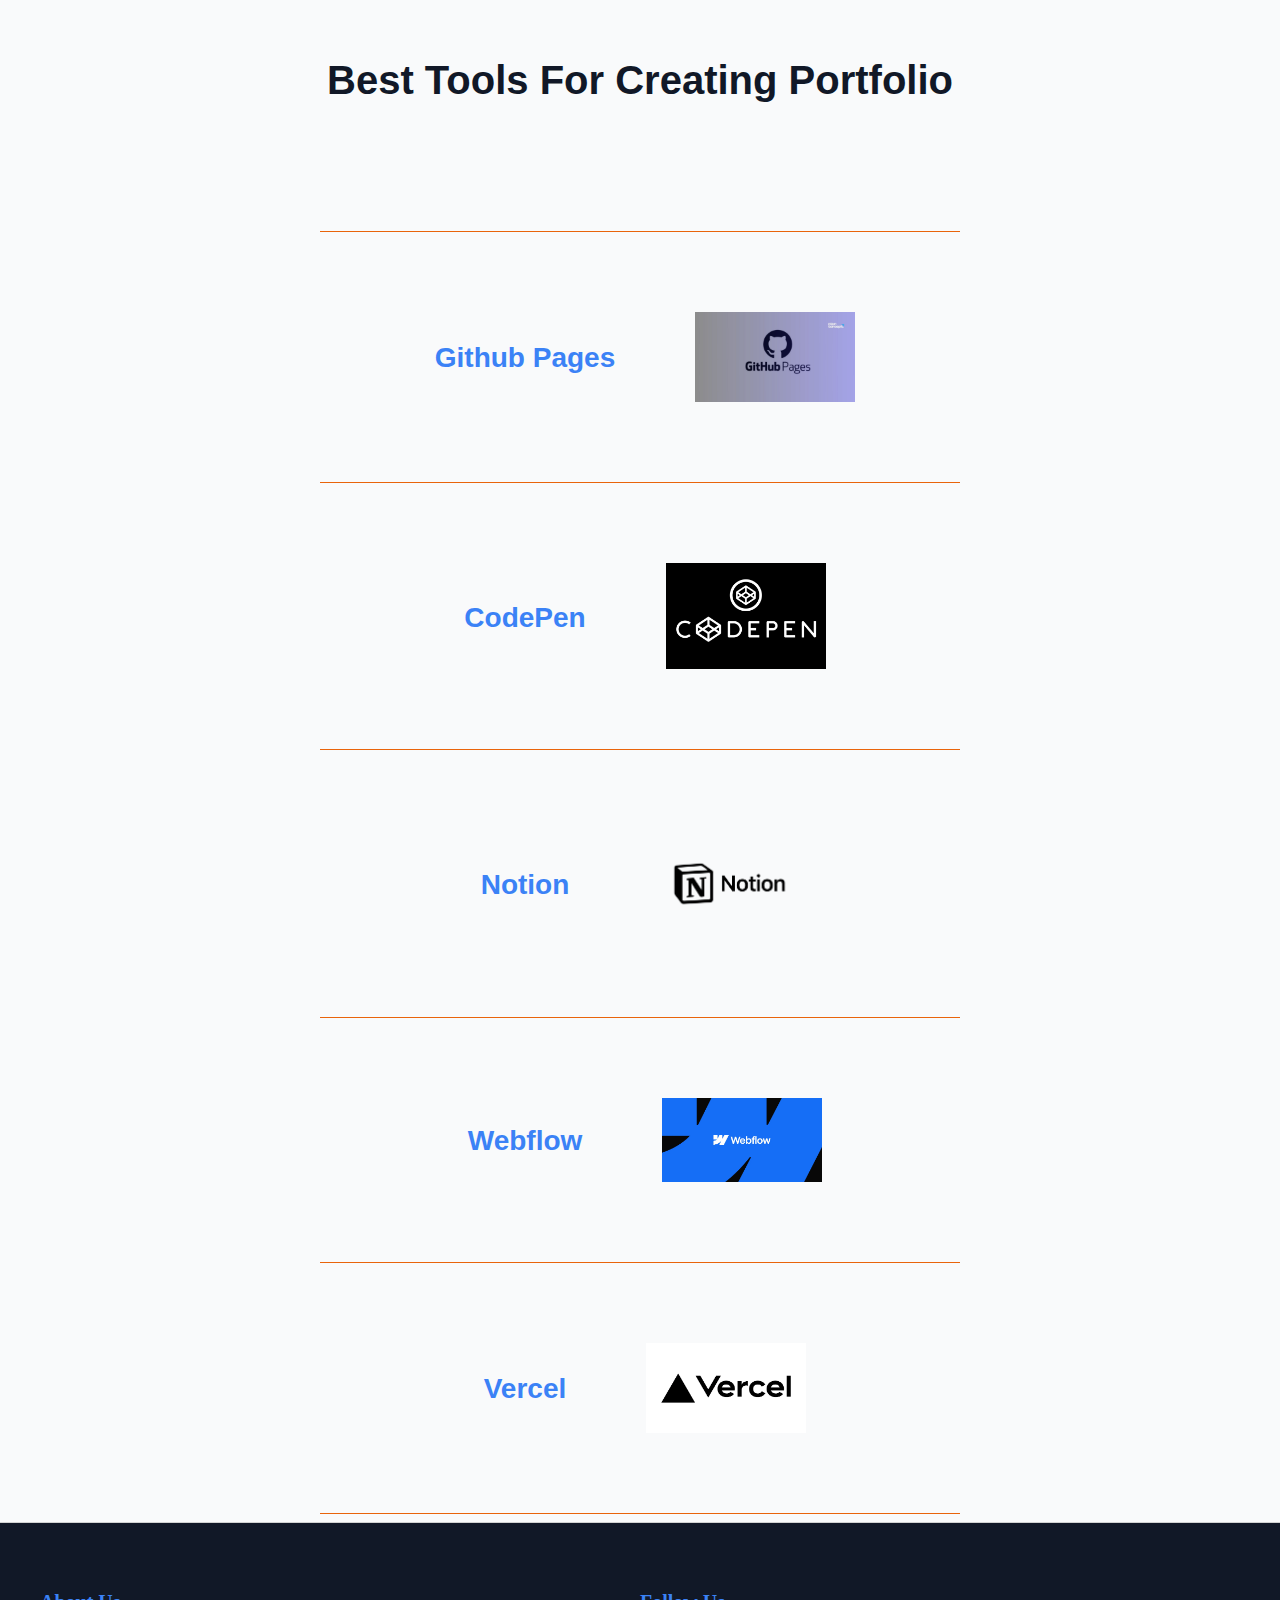
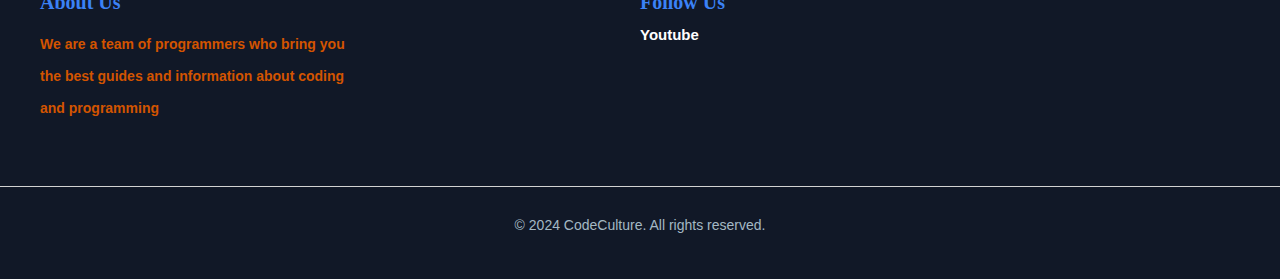
<file: Portfolio.html>
<!DOCTYPE html>
<html lang="en">
<head>
    <title>Ultimate Guide for Building a Programmer's Portfolio in 2024 | CodeCulture</title>
    <meta name="description" content="In This Article You Will Know How to Build Strong and Modern Programmer's Portfolio for finding a job in 2024">
    <meta name="keywords" content="2024, HTML, Css, Javascript, Portfolio, Programming, Coding, Jobs">
    <meta charset="utf-8">
    <meta name="viewport" content="width=device-width, initial-scale=1.0">
    <link rel="icon" href="favicon.png" type="image/png">
    <link rel="stylesheet" href="styles/Header.css">
    <link rel="stylesheet" href="styles/General.css">
    <link rel="stylesheet" href="styles/Text.css">
    <link rel="stylesheet" href="styles/Dialogbox.css">
    <link rel="stylesheet" href="styles/About-Us.css">
    <link rel="stylesheet" href="styles/Portfolio.css">
    <!--------------------------INTER---------------------------->
    <link href="https://fonts.cdnfonts.com/css/inter" rel="stylesheet">
<!--------------------------Merriweather--------------------->
<link href="https://fonts.cdnfonts.com/css/merriweather" rel="stylesheet">
<!--------------------------Helvetica Neue------------------->
<link href="https://fonts.cdnfonts.com/css/helvetica-neue-5" rel="stylesheet">
<!--------------------------Montserrat----------------------->
<link href="https://fonts.cdnfonts.com/css/montserrat" rel="stylesheet">

<!---------------SOURCE SANS 3--------------->    
<link rel="preconnect" href="https://fonts.googleapis.com">
<link rel="preconnect" href="https://fonts.gstatic.com" crossorigin>
<link href="https://fonts.googleapis.com/css2?family=Poppins:ital,wght@0,100;0,200;0,300;0,400;0,500;0,600;0,700;0,800;0,900;1,100;1,200;1,300;1,400;1,500;1,600;1,700;1,800;1,900&family=Roboto:ital,wght@0,100;0,300;0,400;0,500;0,700;0,900;1,100;1,300;1,400;1,500;1,700;1,900&family=Source+Sans+3:ital,wght@0,200..900;1,200..900&display=swap" rel="stylesheet">
<!---------------POPPINS--------------->
<link rel="preconnect" href="https://fonts.googleapis.com">
<link rel="preconnect" href="https://fonts.gstatic.com" crossorigin>
<link href="https://fonts.googleapis.com/css2?family=Poppins:ital,wght@0,100;0,200;0,300;0,400;0,500;0,600;0,700;0,800;0,900;1,100;1,200;1,300;1,400;1,500;1,600;1,700;1,800;1,900&family=Roboto:ital,wght@0,100;0,300;0,400;0,500;0,700;0,900;1,100;1,300;1,400;1,500;1,700;1,900&display=swap" rel="stylesheet">
    
    <style>

    </style>

<!--------------------------HEADER---------------------->



</head>
<body>
    <div class="Header">
        <img src="Images/Logo.png" class="BirdLogo" alt="This is Our Website Logo">
        <div class="Header-Buttons">
            <button class="Header-Button-Articles" id = "Header-Button-Articles">ARTICLES</button>
            <button class="Header-Button-About-Us" id = "Header-Button-About-Us">ABOUT US</button>
            <button class="Header-Button-Contact-Us" id = "Header-Button-Contact-Us">CONTACT US</button>
        </div>
    </div>

<!--------------------------CONTACT US------------------------->


<div id="contactDialog" class="contact-dialog">
    <div class="dialog-content">
        <span class="close-button">&times;</span>
        <h2 class="h2">Contact Us</h2>
        <form id="form">
            <input type="hidden" name="access_key" value="f5c56387-1b32-4ce5-b8d6-c23835ecbea4">

            <!-- Name Field -->
            <label for="name">Name:</label>
            <input type="text" id="name" name="name" required placeholder="Your name">

            <!-- Email Field -->
            <label for="email">Email:</label>
            <input type="email" id="email" name="email" required placeholder="Your email address">

            <!-- Message Field -->
            <label for="message">Message:</label>
            <textarea id="message" name="message" required placeholder="Your message here"></textarea>

            <!-- Hidden botcheck -->
            <input type="checkbox" name="botcheck" class="hidden" style="display: none;">

            <button type="submit" class="dialog-submit-button">Send</button>
        </form>

        <div id="result"></div>
    </div>
</div>


<!------------------------MIDDLE PAGE----------------------->
    <main> 
            <div class="Middle-Page">
                <!--------------------ARTICLE TITLE--------------------->
                <h1 class="Article-Title">Ultimate Guide for Building a Programmer's Portfolio</h1>
                <h2 class="Introduction-Text">Guide for Strongest Tool for any Programmer Who Wants to Get Job Opportunities</h3>

                <h2 class="WebDevelopment-Title">Why Build a Portfolio?</h2>
                <div class = "Bullet-Points-About-Us-Goals" id="Bullet-Points-About-Us-Goals">
                    <div class = "Bullet-Points-About-Us-Goals-Div">
                      <img src = "Images/Bullet Point.png" class = "Goals-Bullet-Point" alt="Modern Bullet Point">
                      <p class = "Bullet-Point-Our-Goals">Shows that you can put effort into something</p>
                    </div>
                    <div class = "Bullet-Points-About-Us-Goals-Div">
                      <img src = "Images/Bullet Point.png" class = "Goals-Bullet-Point" alt="Modern Bullet Point">
                      <p class = "Bullet-Point-Our-Goals">Demonstrates your Practical skills</p>
                    </div>
                    <div class = "Bullet-Points-About-Us-Goals-Div">
                      <img src = "Images/Bullet Point.png" class = "Goals-Bullet-Point" alt="Modern Bullet Point">
                      <p class = "Bullet-Point-Our-Goals">Helps you stand out in a competitive job market</p>
                    </div>
                    <div class = "Bullet-Points-About-Us-Goals-Div">
                      <img src = "Images/Bullet Point.png" class = "Goals-Bullet-Point" alt="Modern Bullet Point">
                      <p class = "Bullet-Point-Our-Goals">Builds your personal brand and identity</p>
                    </div>
                </div>
            </div>


                <section class = "Youtube-About-Us">
                    <h2 class="WebDevelopment-Title" id="WebDevelopment-Title">Key Components</h2>
                    <div class="Section-Box">
                        <div class="WebDevelopment-Title-Box">
                            <div class="Country-List-Box">
                                <h3 class="Country-List" id="Country-List">About Me</h3>
                                <img src="Images/Profile.png" class="Country-Flag-Canada" alt="Programmer profile picture">
                            </div>
                            <ul class="Country-Statistics-Bullets">
                                <li class="Li">Your Full Name</li>
                                <li class="Li">Work Expirience</li>
                                <li class="Li">Essential Skills</li>
                                <li class="Li">Short Introduction</li>
                            </ul>
                            <div class="Box-Number-Div">
                                <span class="Box-Number">1</span>
                            </div>
                        </div>
                        <div class="WebDevelopment-Title-Box">
                            <div class="Country-List-Box">
                                <h3 class="Country-List" id="Country-List">Projects</h3>
                                <img src="Images/Folder.png" class="Country-Flag-Canada" alt="Icon of folder">
                            </div>
                            <ul class="Country-Statistics-Bullets">
                                <li class="Li">Freelance Projects</li>
                                <li class="Li">Leetcode or CodeWars solutions</li>                    
                                <li class="Li">Personal Design</li>
                                <li class="Li">GitHub Link</li>
                                
                            </ul>
                            <div class="Box-Number-Div">
                                <span class="Box-Number">2</span>
                            </div>
                        </div>
                        <div class="WebDevelopment-Title-Box">
                            <div class="Country-List-Box">
                                <h3 class="Country-List" id="Country-List">Contact</h3>
                                <img src="Images/Phone.png" class="Country-Flag-Germany" id="Portfolio-Phone-Icon" alt="icon of phone">
                                <img src="Images/Mail.png" class="Country-Flag-Canada" alt="icon of mail">
                            </div>
                            <ul class="Country-Statistics-Bullets">
                                <li class="Li">Mobile Phone Number</li>
                                <li class="Li">Work Email</li>
                                <li class="Li">LinkedIn Profile</li>
                                <li class="Li">City (Not necessary)</li>
                            </ul>
                            <div class="Box-Number-Div">
                                <span class="Box-Number">3</span>
                            </div>
                        </div>
                    </div>
                </section>
                <section>
                    <h2 class="WebDevelopment-Title" id="WebDevelopment-Title-Tools">Best Tools For Creating Portfolio</h2>
                    <hr class="Divider-Line">
                    <div class="First-Article-AR">
                    <h2 class="Article-Title-AR">Github Pages</h2>
                    <img class="Thumbnail" src="Images/Tools/Github-Pages.jpg" alt="Github-Pages logo">
                    </div>
                    <hr class="Divider-Line">
                    <div class="First-Article-AR">
                        <h2 class="Article-Title-AR">CodePen</h2>
                        <img class="Thumbnail" src="Images/Tools/Codepen.png" alt="Codepen logo">
                    </div>
                    <hr class="Divider-Line">
                    <div class="First-Article-AR">
                        <h2 class="Article-Title-AR">Notion</h2>
                        <img class="Thumbnail" src="Images/Tools/Notion.avif" alt="Notion logo">
                    </div>
                        <hr class="Divider-Line">
                    <div class="First-Article-AR">
                        <h2 class="Article-Title-AR">Webflow</h2>
                        <img class="Thumbnail" src="Images/Tools/Webflow.webp" alt="Webflow logo">
                    </div>
                    <hr class="Divider-Line">
                    <div class="First-Article-AR">
                        <h2 class="Article-Title-AR">Vercel</h2>
                        <img class="Thumbnail" src="Images/Tools/Vercel.webp" alt="Vercel logo">
                    </div>
                    <hr class="Divider-Line">
                </section>
            
            <div class="Middle-Page">
                
            </div>
                
    </main>
        <script src="Javascript/script.js"></script>
        <script src="Javascript/Dialogbox.js"></script>
        <script src="Javascript/Dialogbox-Animation.js"></script>
        <script src="Javascript/FadeAnimationAboutus.js"></script>
        <script src="Javascript/Intoduction-Text.js"></script>
        <footer class="Footer">
            <div class="Footer-Container">
            <div class="Footer-Column">
                <h3 class="Footer-Title">About Us</h3>
                <p class="Footer-Text">
                We are a team of programmers who bring you the best guides  and information about coding and programming
                </p>
            </div>
            <div class="Footer-Column">
                <h3 class="Footer-Title">Follow Us</h3>
                <div class="Footer-Social-Links">
                <a href="https://www.youtube.com/@CodeFlow-u4d" target = "_blank" class="Social-Link">Youtube</a>

                </div>
            </div>
            </div>
            <div class="Footer-Bottom">
            <p>&copy; 2024 CodeCulture. All rights reserved.</p>
            </div>
        </footer>
    </body>

</html>
</file>
<file: styles/Header.css>
.Header {
    background-color: #1F2937; /* Muted Black */
    width: 100%; /* Full width */
    height: 5rem; /* 120px */
    display: flex; /* Flexbox layout */
    align-items: center; /* Center items vertically */
    justify-content: left; /* Center items horizontally */
    gap: 4vw;
    position: fixed; /* Sticky header */
    top: 0; /* Stick to the top */
    left: 0; /* Align to the left */
    transition: transform 0.3s ease, opacity 0.3s ease;
    transform: translateY(0); /* Default position */
    z-index: 1000; /* Ensure header is on top of other content */
    overflow: hidden;
}

.Header.hide {
    transform: translateY(-100%); /* Slide up when hidden */
    opacity: 0; /* Optional: fade out while sliding */
}

.BirdLogo {
    height: 10rem;
    width: 13.2rem;
    margin-left: 2vw;
}


.Website-Title {
    color: #FFFFFF;
    font-family: "Manifesto"; /* Add a fallback font */
    letter-spacing: 0.125rem; /* 2px */
    font-size: 2.5rem; /* 40px */
    font-weight: bold; /* Change to 'bold' instead of 'bolder' */
    margin-left: 4.375rem; /* 70px */
    margin-block-start: 0;
    margin-block-end: 0;
    margin-top: 0.625rem; /* 10px */
}

/* Button Styles */
.Header-Button-Articles,
.Header-Button-About-Us,
#Header-Button-Goback,
.Header-Button-Contact-Us {
    color: #3B82F6;
    background: none;
    border: none;
    font-family: "Poppins";
    font-size: 0.8125rem; /* 13px */
    font-weight: bolder;
    position: relative;
    line-height: 2.5; /* Adjust line height as needed */
    padding: 0; /* Ensure no padding interferes */
    cursor: pointer;
    transition: color 0.3s ease; /* Smooth color change on hover */
}

@media (max-width: 619px) {
    .BirdLogo {
        height: 8rem;
        width: 10.66rem;
    }
}

@media (max-width: 576px) {
    .Header-Button-Articles,
    .Header-Button-About-Us,
    #Header-Button-Goback,
    .Header-Button-Contact-Us {
        font-size: 0.65rem;
    }
}

@media (max-width: 528px) {
    .BirdLogo {
        height: 6rem;
        width: 7.92rem;
    }
}

@media (max-width: 481px) {
    .Header-Button-Articles,
    .Header-Button-About-Us,
    #Header-Button-Goback,
    .Header-Button-Contact-Us {
        font-size: 0.55rem;
    }
}


/* Static line that appears on hover */
.Header-Button-Articles:hover,
.Header-Button-About-Us:hover,
.Header-Button-Contact-Us:hover {
    color: #2563EB;
}

.Header-Button-Articles::before,
.Header-Button-About-Us::before,
.Header-Button-Contact-Us::before {
    content: "";
    position: absolute;
    bottom: 0;
    left: 50%;
    transform: translateX(-50%);
    height: 0.18rem;
    width: 0%;
    background-color: #2563EB;
    transition: all .3s;
}

.Header-Button-Articles:hover::before,
.Header-Button-About-Us:hover::before,
.Header-Button-Contact-Us:hover::before {
    width: 100%;
}

/* Styling for the header buttons container */
.Header-Buttons {
    display: flex;
    align-items: center;
    justify-content: space-around;
    gap: 5vw;
    overflow: hidden;
    position: relative;
}

.Header-Buttons1 {
    display: flex;
    align-items: center;
    justify-content: space-around;
    gap: 5vw;
    overflow: hidden;
    position: relative;
}
</file>
<file: styles/General.css>
body, main, html {
    margin: 0;
    padding: 0;
}

.Middle-Page {
  display: flex;
  flex-direction: column;
  align-items: center;
  justify-content: center;
}


.Country-Statistics-Bullets {
  list-style: none;
  padding: 0;
  margin: 0;
  max-width: 14rem;
}

.Country-List-Box {
  display: flex;
  align-items: center;
  flex-wrap: wrap;
}

main {
    margin-top: 150px;
}

body {
    background-color:#F9FAFB;
    font-family: Arial, sans-serif;
    opacity: 1;
    transition: opacity 0.8s ease;

}










/* Footer Base Style */
.Footer {
  background-color: 	#111827; /* Muted Black */
  color: #ECEFF1; /* Light Misty Gray */
  font-family: "Montserrat", sans-serif;
  padding: 2rem 0; /* 32px top/bottom padding */
  border-top: 1px solid #D2D2D2; /* Light Gray Border */
}

.Footer-Container {
  display: flex;
  flex-wrap: wrap;
  justify-content: space-around;
  max-width: 1200px;
  margin: 0 auto;
  padding: 0 1rem; /* Add side padding */
}

.Footer-Column {
  flex: 1;
  min-width: 200px;
  margin: 1rem 0;
}

.Footer-Title {
  font-family: "Montserrat", serif; /* Elegant Serif */
  color: #3B82F6;
  font-size: 1.25rem; /* 20px */
  margin-bottom: 0.75rem; /* 12px */
}

.Footer-Title1 {
  font-family: "Montserrat", serif; /* Elegant Serif */
  color: #3B82F6;
  font-size: 1.25rem; /* 20px */
  margin-bottom: 0.75rem; /* 12px */
  margin-left: 1rem;
}

.Footer-Text {
  color: #D35400; /* Soft Grayish Blue */
  width: 20rem;
  font-size: 0.875rem; /* 14px */
  font-family: "Inter", sans-serif;
  font-weight: bold;
  line-height: 2rem;
}

.Footer-Links {
  list-style: none;
  padding: 0;
  margin: 0;
}

.Footer-Links li {
  margin-bottom: 0.5rem;
}

.Footer-Links a {
  text-decoration: none;
  color: white;
  font-family: "Inter", sans-serif;
  font-size: 0.9375rem; /* 15px */
  transition: color 0.3s ease;
}

.Footer-Links a:hover {
  color: #3B82F6; /* Muted Green */
}

.Footer-Social-Links {
  display: flex;
  gap: 0.75rem; /* 12px gap between icons */
}

.Social-Link {
  text-decoration: none;
  color: white;
  font-size: 0.9375rem; /* 15px */
  transition: color 0.3s ease;
  font-family: "Inter", sans-serif;
  font-weight: bold;
}

.Social-Link:hover {
  color: #3B82F6; /* Muted Green */
}

ul {
  padding: 0;
}

/* Footer Bottom */
.Footer-Bottom {
  text-align: center;
  padding-top: 1rem;
  font-size: 0.875rem; /* 14px */
  color: #A4B8C4; /* Soft Grayish Blue */
  border-top: 1px solid #D2D2D2;
  margin-top: 2rem;
}

/* Responsive Design */
@media (max-width: 950px) {
  .Footer-Container {
      flex-direction: column;
      align-items: center;
  }
  .Footer-Column {
      margin-bottom: 1rem;
      text-align: center;
  }

  .Footer-Social-Links {
    flex-direction: column;
  }

  .Footer-Links li {
    margin-left: 0;
  }

  .Footer-Title1 {
    margin-left: 0;
  }
}
</file>
<file: styles/Text.css>
/* General Styling */
body {
    font-family: Arial, sans-serif;
    margin: 0;
    padding: 0;
}

.Article-Title {
    color: #3B82F6; /* Title color */
    text-align: center;
    font-family: "Montserrat", sans-serif;
    font-size: 2.25rem; /* 36px */
    margin-left: 0.625rem; /* 10px */
    margin-bottom: 1.25rem; /* 20px */
}

.Flexbox1 {
    display: flex;
    justify-content: center;
    align-items: center;
    width: 100%;
}

.Flexbox {
    display: flex;
    justify-content: center;
    width: 100%; /* Full width */
}

/* Text Styling */
.Introduction-Text {
    font-size: 1.1875rem; /* 19px */
    font-family: "Inter", sans-serif;
    color: #1A1A1A;
    margin-bottom: 8rem; /* 50px */
    text-align: center;
}

/* Section Titles */
.WebDevelopment-Title {
    font-size: 2.1875rem; /* 35px */
    font-family: "Montserrat", sans-serif;
    color: 	#111827;
}

@media (max-width: 679px) {
    .WebDevelopment-Title {
        font-size: 1.60rem;
    }

    .html-Icon, .css-Icon, .JS-Icon {
        height: 2rem;
        width: 2rem;
    }
}

@media (max-width: 582px) {
    .WebDevelopment-Title {
        font-size: 1.37rem;
    }

    .Introduction-Text {
        font-size: 1rem;
    }

    .Article-Title {
        font-size: 1.9rem;
    }
}

@media (max-width: 529px) {
    .WebDevelopment-Title {
        font-size: 1.25rem;
    }
}


/* Web Development Box */
.WebDevelopment-Title-Box {
    display: flex;
    flex-direction: column;
    justify-content: space-around;
    background-color: #E5E7EB;
    align-items: flex-start; /* Aligns children to the left */
    border: 1px solid gray;
    width: 15.5rem; /* 400px */
    height: 15.5rem;
    position: relative;
    white-space: nowrap;
    overflow: hidden;
    text-overflow: ellipsis;
}

/* Box Layout */
.Section-Title-Countries {
    height: 6.375rem;
    display: flex;
    justify-content: center;
    align-items: center;
    margin-bottom: 1.875rem; /* 30px */
}

.Box-Number {
    font-family: "Poppins", sans-serif;
    font-size: 2.5rem; /* 40px */
    position: absolute;
    bottom: 1.25rem; /* 20px */
    right: 2rem; /* 50px */
    margin: 0;
}

.Box-Number-Div {
    margin-bottom: 3.125rem; /* 50px */
}

/* Section Box */
.Section-Box {
    display: flex;
    justify-content: space-around;
    gap: 1.25rem;
    margin-bottom: 10vw;
}

@media (max-width: 768px) {
    .Section-Box {
        flex-direction: column;
    }
}

/* Icon Styling */
.html-Icon, .css-Icon, .JS-Icon {
    height: 2.4rem;
    width: 2.4rem;
    margin-left: 1.5vw;
}

.Country-Flag-USA, .Country-Flag-Canada, .Country-Flag-Germany, 
.Country-Flag-SouthKorea, .Country-Flag-Japan, .Country-Flag-China, 
.Country-Flag-Australia, .Country-Flag-Sweden, .Country-Flag-USA2, 
.Country-Flag-Switzerland, .Country-Flag-Singapore {
    width: 11%;
    vertical-align: middle;
}

.Country-Statistics-Bullets {
    margin-right: 3.75rem; /* 60px */
}

/* Text Elements */
.Country-List {
    color: #1F2937;
    font-family: "Montserrat";
    font-size: 1.4rem; /* 25px */
    margin-left: 1rem;
    margin-right: 1rem;
    font-weight: bolder;
    display: inline-block;
}

li {
    font-family: "Inter";
    width: 100%;
    color: #111827;
    line-height: 0.9375rem; /* 15px */
    font-size: 0.75rem; /* 12px */
    margin-left: 1rem; /* 10px */
    line-height: 1.8rem;
    font-weight: bold;
}

.Bullet-Point-Salary, .Bullet-Point-Life, .Bullet-Point-Companies {
    color: #111827;
    width: 100%;
    font-family: "Inter";
    font-size: 0.75rem; /* 10px */
    font-weight: bold;
    display: inline;
}
</file>
<file: styles/Articles.css>
.Article-Title-AR {
    color: #3B82F6; /* Title color */
    text-align: center;
    font-family: "Montserrat", sans-serif;
    font-size: 1.75rem; /* 36px */
    margin-left: 0.625rem; /* 10px */
    margin-bottom: 1.25rem; /* 20px */
}

@media (max-width: 655px) {
    .Article-Title-AR {
        font-size: 1.60rem;
    }
}

@media (max-width: 621px) {
    .Article-Title-AR {
        font-size: 1.40rem;
    }
}

@media (max-width: 574px) {
    .Article-Title-AR {
        font-size: 1.20rem;
    }
}

@media (max-width: 496px) {
    .Article-Title-AR {
        font-size: 1rem;
    }
}

.Thumbnail-AR {
    width: 12rem;
    height: 6.76rem;
}

@media (max-width: 527px) {
    .Thumbnail-AR {
        width: 10rem;
        height: 5.625rem;
    }
}

@media (max-width: 450px) {
    .Thumbnail-AR {
        width: 8rem;
        height: 4.5rem;
    }
}

.First-Article-AR {
    display: flex;
    justify-content: center;
    align-items: center;
    gap: 2rem;
    transition: transform .3s ease;
    margin-bottom: 5rem;
    margin-top: 5rem;
}

.First-Article-AR:hover {
    transform: scale(1.02);
}

.First-Article-a-AR {
    text-decoration: none;
    cursor: pointer;
}

.Divider-Line-AR {
    background-color: #e9640b;
    border: none;
    height: 1px;
    width: 100%;
}
</file>
<file: styles/Dialogbox.css>
.contact-dialog {
    display: none;
    position: fixed;
    right: 2rem;
    bottom: 2rem;
    width: 300px;
    background-color: #ffffff;
    box-shadow: 0 0 10px rgba(0, 0, 0, 0.2);
    border-radius: 0.5rem;
    z-index: 1000;
    animation: slide-in 0.5s ease forwards;
}

.dialog-content {
    padding: 1.5rem;
}

.close-button {
    cursor: pointer;
    float: right;
    font-size: 1.5rem;
    color: red;
}

.h2 {
    margin-top: 0;
    color: #D35400;
    font-family: "Montserrat", serif;
    font-weight: bolder;
}

label {
    font-family: "Merriweather";
    font-weight: bold;
    padding-bottom: 0.4rem;
}

/* Form Styles */
form {
    display: flex;
    flex-direction: column;
}

/* Input Fields Styles - Applied to all input types (text, email, etc.) */
input[type="text"],
input[type="email"],
textarea {
    margin-bottom: 1rem;
    padding: 0.75rem;
    border: 1px solid #A4B8C4;
    border-radius: 0.25rem;
    resize: vertical;
    font-family: "Merriweather", sans-serif;
    font-size: 1rem;
    color: #2F2F2F;
}

/* Submit Button Styles */
.dialog-submit-button {
    background-color: #3B82F6;
    color: white;
    border: none;
    padding: 0.75rem;
    border-radius: 0.25rem;
    cursor: pointer;
    font-family: "Montserrat", sans-serif;
    font-weight: bold;
    font-size: 1rem;
    transition: background-color 0.3s ease;
}

/* Submit Button Hover Effect */
.dialog-submit-button:hover {
    cursor: pointer;
    background-color: #0c377c;
    transform: scale(0.98);
}

/* Animation Keyframes */
@keyframes slide-in {
    0% {
        transform: translate(100%, 100%);
        opacity: 0;
    }
    100% {
        transform: translate(0, 0);
        opacity: 1;
    }
}

/* Mobile Styles (Phones) */
@media (max-width: 480px) {
    .contact-dialog {
        right: 1rem;
        bottom: 1rem;
        width: 90%; /* Use a percentage for mobile responsiveness */
    }

    .dialog-content {
        padding: 1rem; /* Reduce padding on mobile */
    }

    .h2 {
        font-size: 1.5rem; /* Make heading smaller for mobile */
    }

    input[type="text"],
    input[type="email"],
    textarea {
        font-size: 0.9rem; /* Smaller font size on mobile */
    }

    .dialog-submit-button {
        font-size: 0.9rem; /* Smaller button font */
        padding: 0.6rem; /* Adjust padding for smaller buttons */
    }

    /* Optional: Make the close button a little larger for better tap targets */
    .close-button {
        font-size: 1.8rem; /* Larger font size for easy tap */
    }
}
</file>
<file: styles/About-Us.css>
.About-Us-Logo {
    width: 40%;
}

.Flexbox-About-Us {
    display: flex;
    flex-direction: column;
    align-items: center;
    width: 100%; /* Full width */
}

.Middle-Page-About-Us {
    display: flex;
    flex-direction: column;
    align-items: center;
    margin: 0 auto;
    padding: 2rem;
    box-sizing: border-box;
  }

.About-Us-Title {
    display: flex;
    justify-content: center;
    align-items: center;
    margin-bottom: 4rem;
    width: 100%;
    background-color: #1F2937;
    margin-top: -5.5rem;
}

.Our-Goals {
    display: flex;
    flex-direction: column;
    align-items: center;
    margin-bottom: 8rem;
}

.Our-Goals-Title {
    font-family: "Poppins", sans-serif;
    font-size: 3rem;
    color: #3B82F6;
    margin-bottom: 2rem;
}

.Goals-Bullet-Point {
    width: 5%;
    margin-right: 2rem;
    width: 1.5rem;
    height: 1.5rem;
    transition: transform 0.3s ease;
}

.Goals-Bullet-Point:hover {
    transform: scale(1.1);
}

.Bullet-Point-Our-Goals {
    font-family: "Inter", sans-serif;
    font-size: 1.2rem;
    font-weight: bold;
    transition: transform 0.15s ease;
    color: #111827;
}

.Bullet-Point-Our-Goals:hover {
    transform: scale(1.05);
    color: #0d121d;
}

.Bullet-Points-About-Us-Goals-Div {
    display: flex;
    align-items: center;
    margin-bottom: 2rem;
    height: 3rem;
}

.Bullet-Points-About-Us-Goals {
    display: flex;
    justify-content: left;
    flex-direction: column;
    align-items: flex-start;
    margin-top: 3.5vw;
}

.Youtube-About-Us {
    display: flex;
    flex-direction: column;
    align-items: center;
    background-color: #1F2937;
    width: 100%;
    padding: 2rem 0rem;
}

.Youtube-About-Us-Title {
    font-family: "Poppins", sans-serif;
    font-weight: bold;
    font-size: 3rem;
    color: white;
    margin-bottom: 2rem;
}

.Youtube-About-Us-Title-Div {
    display: flex;
    align-items: center;
    justify-content: center;

}

.Youtube-Logo {
    width: 5rem;
    margin-left: 2rem;
}

@media (max-width: 500px) {
    .Youtube-Logo {
        width: 3rem;
    }

    .Youtube-About-Us-Title {
        font-size: 2rem;
    }
}

.Youtube-About-Us-Content {
    display: flex;
    justify-content: space-around;
    align-items: center;
    gap: 15vw;
    margin-top: 5rem;
    margin-bottom: 5rem;
}

.Youtube-About-Us-Youtube-Profile {
    height: 8rem;
    width: 8rem;
    border-radius: 4rem;
}

.Youtube-About-Us-Name {
    color: white;
    font-size: 3rem;
    font-family: "Inter", sans-serif;
    margin-left: 2rem;
}

.Youtube-About-Us-Youtube-Profile-All {
    display: flex;
    align-items: center;
}

.Youtube-About-Us-Follow-Us {
    background-color:#3B82F6;
    height: 6rem;
    width: 12rem;
    border-radius: 2rem;
    border: none;
    font-family: "Montserrat";
    font-weight: bold;
    font-size: 1.4rem;
    color: white;
    transition: transform 0.3s ease;
}

@media (max-width: 753px) {
    .Youtube-About-Us-Youtube-Profile {
        height: 6rem;
        width: 6rem;
        border-radius: 3rem;
    }
    
    .Youtube-About-Us-Name {
        font-size: 2.25rem;
    }
    
    .Youtube-About-Us-Follow-Us {
        height: 4.5rem;
        width: 9rem;
        border-radius: 1.5rem;
    }
}

@media (max-width: 574px) {
    .Youtube-About-Us-Content {
        flex-direction: column;
    }
}


.Youtube-About-Us-Follow-Us:hover {
    background-color:#2d69ca;
    transform: scale(0.95);
    cursor: pointer;
}

.What-We-Provide-About-Us {
    display: flex;
    align-items: center;
    flex-direction: column;
}

.What-We-Provide-About-Us-Title {
    font-family: "Poppins", sans-serif;
    font-size: 3rem;
    color: #3B82F6;
    margin-bottom: 3rem;
    margin-top: 9rem;
    text-align: center;
}

.Introduction-Text-What-We-Provide {
    font-size: 1.1875rem; /* 19px */
    font-family: "Inter";
    text-align: center;
    color: #1A1A1A;
    margin-bottom: 7rem;
}

.Bullet-Points-What-We-Provide {
    display: flex;
    justify-content: left;
    flex-direction: column;
    align-items: flex-start;
    margin-bottom: 5rem;
}
</file>
<file: styles/Portfolio.css>
#Portfolio-Phone-Icon {
    margin-right: 1vw;
}

#WebDevelopment-Title {
    font-family: "Montserrat", sans-serif;
    font-weight: bold;
    font-size: 3rem;
    color: white;
    margin-bottom: 4rem;
}

#Bullet-Points-About-Us-Goals {
    margin-bottom: 5vw;
}

#Country-List {
    color: #D35400;
    font-family: "Poppins",sans-serif;
}

#WebDevelopment-Title-Tools {
    margin-top: 8rem;
    margin-bottom: 8rem;
    font-size: 2.5rem;
}

@media (max-width: 400px) {
    #WebDevelopment-Title-Tools {
        font-size: 1.75rem;
    }
}

.WebDevelopment-Title {
    text-align: center;
}

.Article-Title-AR {
    color: #3B82F6; /* Title color */
    text-align: center;
    font-family: "Montserrat", sans-serif;
    font-size: 1.75rem; /* 36px */
    margin-left: 0.625rem; /* 10px */
    margin-bottom: 1.25rem; /* 20px */
}

@media (max-width: 422px) {
    .Article-Title-AR {
        font-size: 1.5rem;
    }
}

.Thumbnail {
    width: 10rem;
}

@media (max-width: 581px) {
    .Thumbnail {
        width: 8rem;
    }
}

.First-Article-AR {
    display: flex;
    justify-content: center;
    align-items: center;
    gap: 5rem;
    transition: transform .3s ease;
    margin-bottom: 5rem;
    margin-top: 5rem;
}

@media (max-width: 489px) {
    .First-Article-AR {
        gap: 3rem;
    }
}

.First-Article-AR:hover {
    transform: scale(1.02);
}

.First-Article-a-AR {
    text-decoration: none;
    cursor: pointer;
}

.Divider-Line {
    background-color: #e9640b;
    border: none;
    height: 1px;
    width: 50%;
}
</file>
